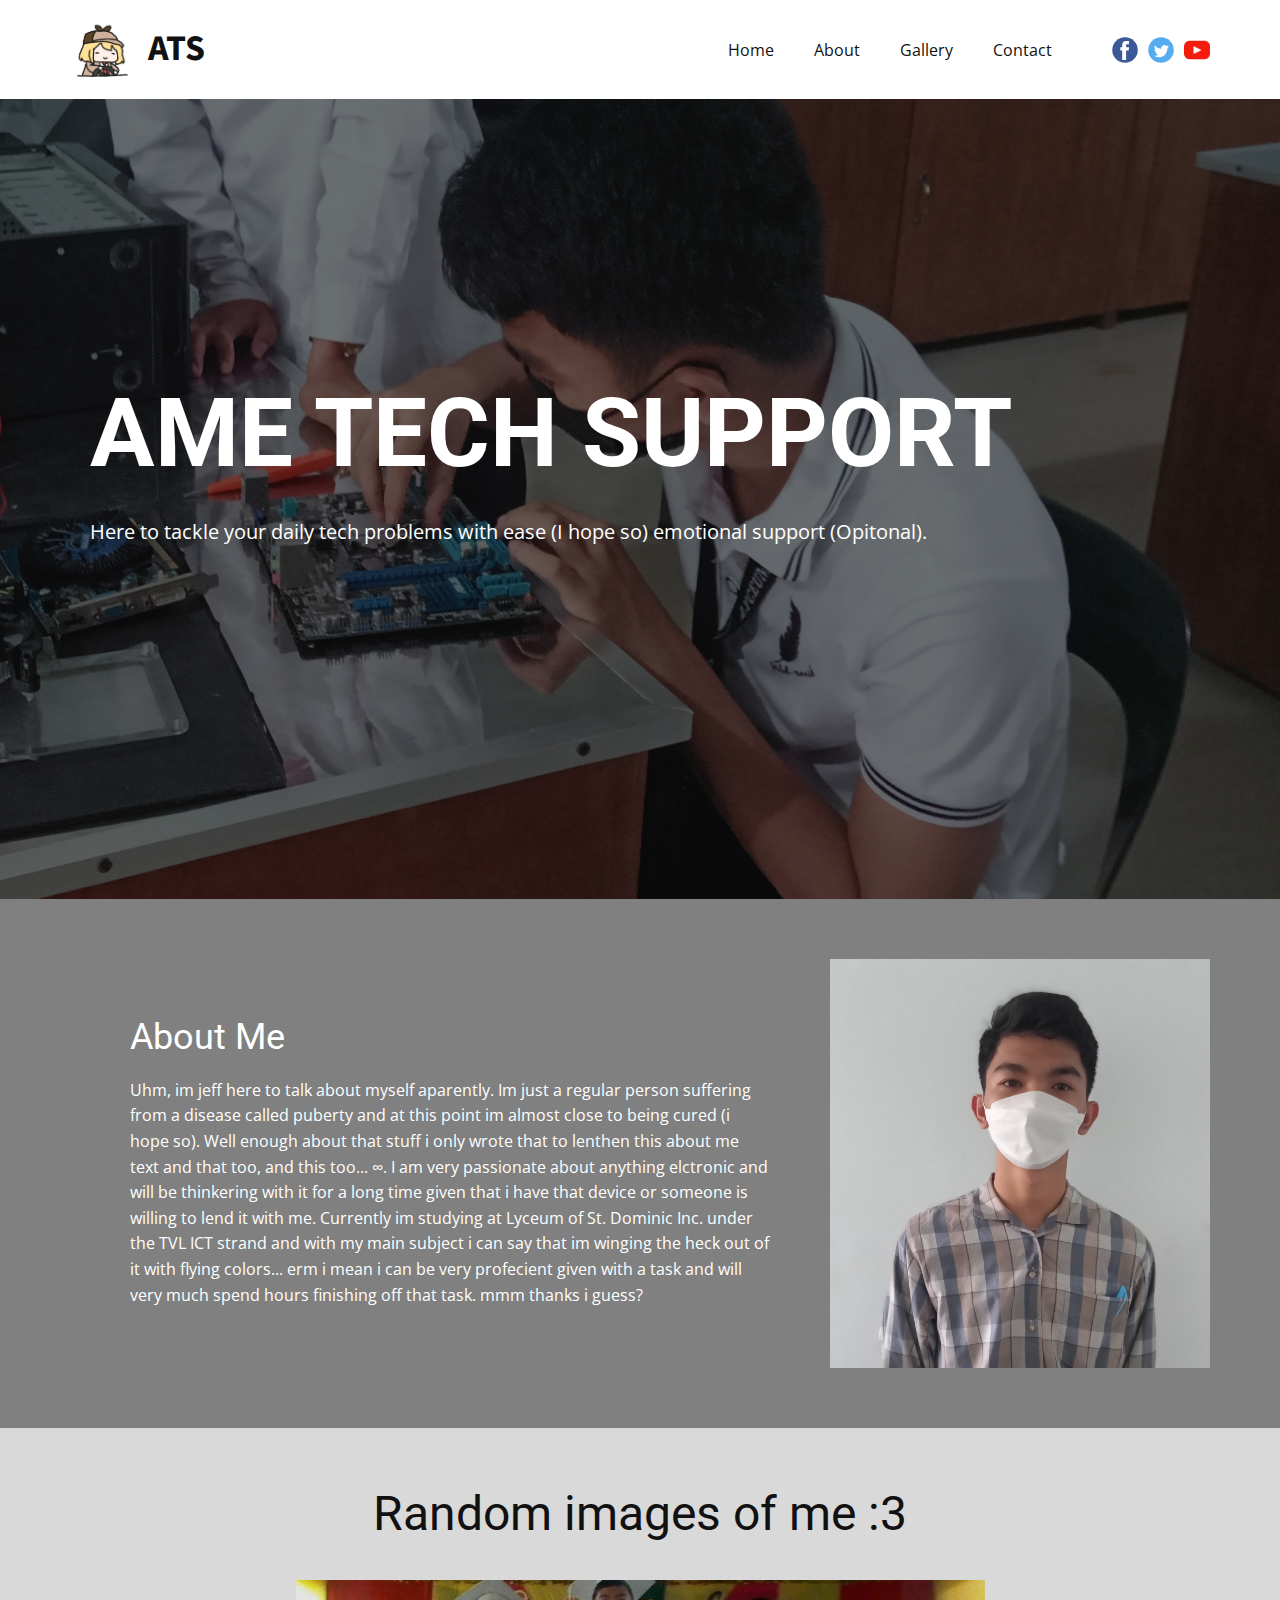
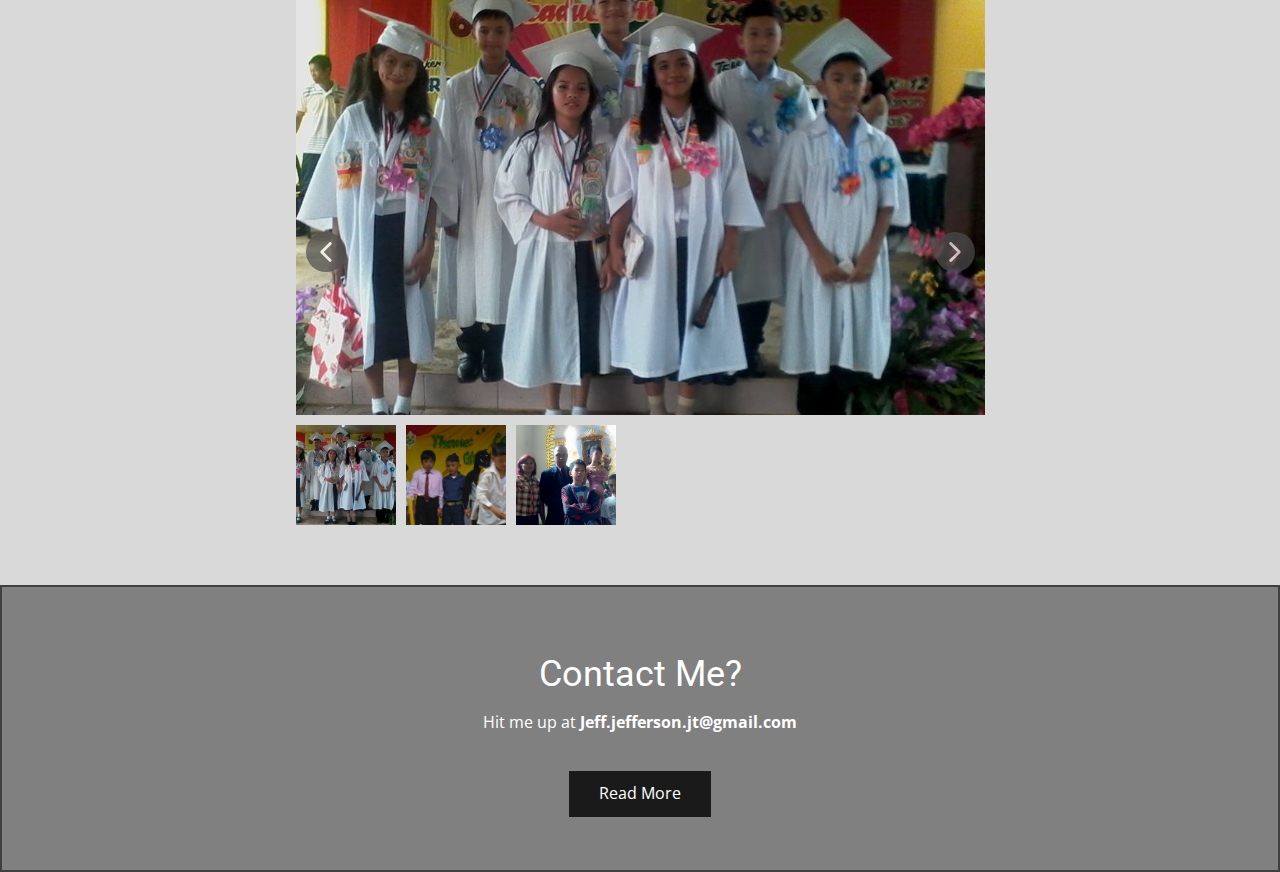
<file: index.html>
<!DOCTYPE html>
<html style="font-size: 16px;">
  <head>
	  
	  <!-- Global site tag (gtag.js) - Google Analytics -->
<script async src="https://www.googletagmanager.com/gtag/js?id=G-1091QQLH32"></script>
<script>
  window.dataLayer = window.dataLayer || [];
  function gtag(){dataLayer.push(arguments);}
  gtag('js', new Date());

  gtag('config', 'G-1091QQLH32');
</script>
	  
    <meta name="viewport" content="width=device-width, initial-scale=1.0">
    <meta charset="utf-8">
    <meta name="keywords" content="Easy to use, About Us, Try this now!">
    <meta name="description" content="">
    <meta name="page_type" content="np-template-header-footer-from-plugin">
    <title>My page</title>
    <link rel="stylesheet" href="nicepage.css" media="screen">
<link rel="stylesheet" href="My-page.css" media="screen">
    <script class="u-script" type="text/javascript" src="jquery.js" defer=""></script>
    <script class="u-script" type="text/javascript" src="nicepage.js" defer=""></script>
    <meta name="generator" content="Nicepage 4.7.1, nicepage.com">
    <link id="u-theme-google-font" rel="stylesheet" href="https://fonts.googleapis.com/css?family=Roboto:100,100i,300,300i,400,400i,500,500i,700,700i,900,900i|Open+Sans:300,300i,400,400i,500,500i,600,600i,700,700i,800,800i">
    <link id="u-page-google-font" rel="stylesheet" href="https://fonts.googleapis.com/css?family=Source+Sans+Pro:200,200i,300,300i,400,400i,600,600i,700,700i,900,900i">
    
    
    
    
    
    <script type="application/ld+json">{
		"@context": "http://schema.org",
		"@type": "Organization",
		"name": "",
		"logo": "images/ame-walfie.gif",
		"sameAs": [
				"https://www.facebook.com/LordJefferson14",
				"twitter.com/hachi_snail",
				"https://www.youtube.com/channel/UCyl1z3jo3XHR1riLFKG5UAg",
				"https://www.facebook.com/LordJefferson14",
				"https://twitter.com/hachi_snail",
				"https://www.youtube.com/watch?v=dQw4w9WgXcQ"
		]
}</script>
    <meta name="theme-color" content="#478ac9">
    <meta name="twitter:site" content="@">
    <meta name="twitter:card" content="summary_large_image">
    <meta name="twitter:title" content="My page">
    <meta name="twitter:description" content="">
    <meta property="og:title" content="My page">
    <meta property="og:type" content="website">
  </head>
  <body data-home-page="My-page.html" data-home-page-title="My page" class="u-body u-xl-mode"><header class="u-align-center-sm u-align-center-xs u-clearfix u-header u-header" id="sec-d8ed"><div class="u-clearfix u-sheet u-sheet-1">
        <a href="https://nicepage.com" class="u-image u-logo u-image-1" data-image-width="498" data-image-height="491">
          <img src="images/ame-walfie.gif" class="u-logo-image u-logo-image-1">
        </a>
        <h2 class="u-custom-font u-font-source-sans-pro u-text u-text-1">ATS</h2>
        <nav class="u-align-left u-menu u-menu-dropdown u-offcanvas u-menu-1">
          <div class="menu-collapse" style="font-size: 1rem;">
            <a class="u-button-style u-nav-link" href="#">
              <svg class="u-svg-link" preserveAspectRatio="xMidYMin slice" viewBox="0 0 302 302" style=""><use xmlns:xlink="http://www.w3.org/1999/xlink" xlink:href="#svg-8a8f"></use></svg>
              <svg xmlns="http://www.w3.org/2000/svg" xmlns:xlink="http://www.w3.org/1999/xlink" version="1.1" id="svg-8a8f" x="0px" y="0px" viewBox="0 0 302 302" style="enable-background:new 0 0 302 302;" xml:space="preserve" class="u-svg-content"><g><rect y="36" width="302" height="30"></rect><rect y="236" width="302" height="30"></rect><rect y="136" width="302" height="30"></rect>
</g><g></g><g></g><g></g><g></g><g></g><g></g><g></g><g></g><g></g><g></g><g></g><g></g><g></g><g></g><g></g></svg>
            </a>
          </div>
          <div class="u-custom-menu u-nav-container">
            <ul class="u-nav u-unstyled u-nav-1"><li class="u-nav-item"><a class="u-button-style u-nav-link u-text-active-palette-1-base u-text-hover-palette-2-base" href="My-page.html#sec-45d0" data-page-id="65407578" style="padding: 10px 20px;">Home</a>
</li><li class="u-nav-item"><a class="u-button-style u-nav-link u-text-active-palette-1-base u-text-hover-palette-2-base" href="My-page.html#sec-aab2" data-page-id="65407578" style="padding: 10px 20px;">About</a>
</li><li class="u-nav-item"><a class="u-button-style u-nav-link u-text-active-palette-1-base u-text-hover-palette-2-base" href="My-page.html#sec-ce75" data-page-id="65407578" style="padding: 10px 20px;">Gallery</a>
</li><li class="u-nav-item"><a class="u-button-style u-nav-link u-text-active-palette-1-base u-text-hover-palette-2-base" href="My-page.html#sec-a88e" data-page-id="65407578" style="padding: 10px 20px;">Contact</a>
</li></ul>
          </div>
          <div class="u-custom-menu u-nav-container-collapse">
            <div class="u-align-center u-black u-container-style u-inner-container-layout u-opacity u-opacity-95 u-sidenav">
              <div class="u-inner-container-layout u-sidenav-overflow">
                <div class="u-menu-close"></div>
                <ul class="u-align-center u-nav u-popupmenu-items u-unstyled u-nav-2"><li class="u-nav-item"><a class="u-button-style u-nav-link" href="My-page.html#sec-45d0" data-page-id="65407578">Home</a>
</li><li class="u-nav-item"><a class="u-button-style u-nav-link" href="My-page.html#sec-aab2" data-page-id="65407578">About</a>
</li><li class="u-nav-item"><a class="u-button-style u-nav-link" href="My-page.html#sec-ce75" data-page-id="65407578">Gallery</a>
</li><li class="u-nav-item"><a class="u-button-style u-nav-link" href="My-page.html#sec-a88e" data-page-id="65407578">Contact</a>
</li></ul>
              </div>
            </div>
            <div class="u-black u-menu-overlay u-opacity u-opacity-70"></div>
          </div>
        </nav>
        <div class="u-social-icons u-spacing-10 u-social-icons-1">
          <a class="u-social-url" title="facebook" target="_blank" href="https://www.facebook.com/LordJefferson14"><span class="u-icon u-social-facebook u-social-icon u-icon-1"><svg class="u-svg-link" preserveAspectRatio="xMidYMin slice" viewBox="0 0 112 112" style=""><use xmlns:xlink="http://www.w3.org/1999/xlink" xlink:href="#svg-cc92"></use></svg><svg class="u-svg-content" viewBox="0 0 112 112" x="0" y="0" id="svg-cc92"><circle fill="currentColor" cx="56.1" cy="56.1" r="55"></circle><path fill="#FFFFFF" d="M73.5,31.6h-9.1c-1.4,0-3.6,0.8-3.6,3.9v8.5h12.6L72,58.3H60.8v40.8H43.9V58.3h-8V43.9h8v-9.2
            c0-6.7,3.1-17,17-17h12.5v13.9H73.5z"></path></svg></span>
          </a>
          <a class="u-social-url" title="twitter" target="_blank" href="twitter.com/hachi_snail"><span class="u-icon u-social-icon u-social-twitter u-icon-2"><svg class="u-svg-link" preserveAspectRatio="xMidYMin slice" viewBox="0 0 112 112" style=""><use xmlns:xlink="http://www.w3.org/1999/xlink" xlink:href="#svg-1f9d"></use></svg><svg class="u-svg-content" viewBox="0 0 112 112" x="0" y="0" id="svg-1f9d"><circle fill="currentColor" class="st0" cx="56.1" cy="56.1" r="55"></circle><path fill="#FFFFFF" d="M83.8,47.3c0,0.6,0,1.2,0,1.7c0,17.7-13.5,38.2-38.2,38.2C38,87.2,31,85,25,81.2c1,0.1,2.1,0.2,3.2,0.2
            c6.3,0,12.1-2.1,16.7-5.7c-5.9-0.1-10.8-4-12.5-9.3c0.8,0.2,1.7,0.2,2.5,0.2c1.2,0,2.4-0.2,3.5-0.5c-6.1-1.2-10.8-6.7-10.8-13.1
            c0-0.1,0-0.1,0-0.2c1.8,1,3.9,1.6,6.1,1.7c-3.6-2.4-6-6.5-6-11.2c0-2.5,0.7-4.8,1.8-6.7c6.6,8.1,16.5,13.5,27.6,14
            c-0.2-1-0.3-2-0.3-3.1c0-7.4,6-13.4,13.4-13.4c3.9,0,7.3,1.6,9.8,4.2c3.1-0.6,5.9-1.7,8.5-3.3c-1,3.1-3.1,5.8-5.9,7.4
            c2.7-0.3,5.3-1,7.7-2.1C88.7,43,86.4,45.4,83.8,47.3z"></path></svg></span>
          </a>
          <a class="u-social-url" title="Youtube" target="_blank" href="https://www.youtube.com/channel/UCyl1z3jo3XHR1riLFKG5UAg"><span class="u-file-icon u-icon u-social-icon u-social-instagram u-icon-3"><img src="images/174883.png" alt=""></span>
          </a>
        </div>
      </div></header>
    <section class="u-align-left u-clearfix u-image u-shading u-section-1" src="" data-image-width="1600" data-image-height="1482" id="sec-45d0">
      <div class="u-clearfix u-sheet u-sheet-1">
        <h1 class="u-text u-text-default-lg u-text-default-md u-text-default-sm u-text-default-xl u-title u-text-1">Ame Tech support</h1>
        <p class="u-large-text u-text u-text-variant u-text-2">Here to tackle your daily tech problems with ease (I hope so) emotional support (Opitonal).</p>
      </div>
    </section>
    <section class="u-clearfix u-grey-50 u-section-2" id="sec-aab2">
      <div class="u-clearfix u-sheet u-valign-middle u-sheet-1">
        <div class="u-clearfix u-expanded-width u-gutter-0 u-layout-spacing-vertical u-layout-wrap u-layout-wrap-1">
          <div class="u-layout">
            <div class="u-layout-row">
              <div class="u-align-left u-container-style u-layout-cell u-left-cell u-size-40 u-layout-cell-1">
                <div class="u-container-layout u-valign-middle u-container-layout-1">
                  <h2 class="u-text u-text-default u-text-1">About Me</h2>
                  <p class="u-text u-text-2"> Uhm, im jeff here to talk about myself aparently. Im just a regular person suffering from a disease called puberty and at this point im almost close to being cured (i hope so). Well enough about that stuff i only wrote that to lenthen this about me text and that too, and this too... ∞. I&nbsp;am very passionate about anything elctronic and will be thinkering with it for a long time given that i have that device or someone is willing to lend it with me.
Currently im studying at Lyceum of St. Dominic Inc. under the TVL ICT strand and with my main subject i can say that im winging the heck out of it with flying colors... erm i mean i can be very profecient given with a task and will very much spend hours finishing off that task. mmm thanks i guess?</p>
                </div>
              </div>
              <div class="u-container-style u-image u-layout-cell u-right-cell u-size-20 u-image-1" src="" data-image-width="1400" data-image-height="1600">
                <div class="u-container-layout u-container-layout-2"></div>
              </div>
            </div>
          </div>
        </div>
      </div>
    </section>
    <section class="u-align-center u-clearfix u-grey-15 u-section-3" id="sec-ce75">
      <div class="u-clearfix u-sheet u-sheet-1">
        <h1 class="u-text u-text-default u-text-1">Random images of me :3</h1>
        <div class="u-carousel u-expanded-width-xs u-gallery u-layout-thumbnails u-lightbox u-no-transition u-show-text-always u-gallery-1" id="carousel-e131" data-interval="5000" data-u-ride="carousel">
          <div class="u-carousel-inner u-gallery-inner" role="listbox">
            <div class="u-active u-carousel-item u-gallery-item u-carousel-item-1">
              <div class="u-back-slide" data-image-width="960" data-image-height="720">
                <img class="u-back-image u-expanded" src="images/12495084_967278553320096_6907518792758382219_n.jpg">
              </div>
              <div class="u-over-slide u-over-slide-1">
                <h3 class="u-gallery-heading">Sample Title</h3>
                <p class="u-gallery-text">Sample Text</p>
              </div>
            </div>
            <div class="u-carousel-item u-gallery-item u-carousel-item-2">
              <div class="u-back-slide" data-image-width="605" data-image-height="465">
                <img class="u-back-image u-expanded" src="images/970501_133544096847929_652093178_n1.jpg">
              </div>
              <div class="u-over-slide u-over-slide-2">
                <h3 class="u-gallery-heading">Sample Title</h3>
                <p class="u-gallery-text">Sample Text</p>
              </div>
            </div>
            <div class="u-carousel-item u-gallery-item u-carousel-item-3" data-image-width="2836" data-image-height="1875">
              <div class="u-back-slide" data-image-width="960" data-image-height="544">
                <img class="u-back-image u-expanded" src="images/12651131_1673625586241929_8106929955991986875_n.jpg">
              </div>
              <div class="u-over-slide u-over-slide-3">
                <h3 class="u-gallery-heading">Sample Title</h3>
                <p class="u-gallery-text">Sample Text</p>
              </div>
            </div>
          </div>
          <a class="u-absolute-vcenter u-carousel-control u-carousel-control-prev u-grey-70 u-icon-circle u-opacity u-opacity-70 u-spacing-10 u-text-white u-carousel-control-1" href="#carousel-e131" role="button" data-u-slide="prev">
            <span aria-hidden="true">
              <svg viewBox="0 0 451.847 451.847"><path d="M97.141,225.92c0-8.095,3.091-16.192,9.259-22.366L300.689,9.27c12.359-12.359,32.397-12.359,44.751,0
c12.354,12.354,12.354,32.388,0,44.748L173.525,225.92l171.903,171.909c12.354,12.354,12.354,32.391,0,44.744
c-12.354,12.365-32.386,12.365-44.745,0l-194.29-194.281C100.226,242.115,97.141,234.018,97.141,225.92z"></path></svg>
            </span>
            <span class="sr-only">
              <svg viewBox="0 0 451.847 451.847"><path d="M97.141,225.92c0-8.095,3.091-16.192,9.259-22.366L300.689,9.27c12.359-12.359,32.397-12.359,44.751,0
c12.354,12.354,12.354,32.388,0,44.748L173.525,225.92l171.903,171.909c12.354,12.354,12.354,32.391,0,44.744
c-12.354,12.365-32.386,12.365-44.745,0l-194.29-194.281C100.226,242.115,97.141,234.018,97.141,225.92z"></path></svg>
            </span>
          </a>
          <a class="u-absolute-vcenter u-carousel-control u-carousel-control-next u-grey-70 u-icon-circle u-opacity u-opacity-70 u-spacing-10 u-text-white u-carousel-control-2" href="#carousel-e131" role="button" data-u-slide="next">
            <span aria-hidden="true">
              <svg viewBox="0 0 451.846 451.847"><path d="M345.441,248.292L151.154,442.573c-12.359,12.365-32.397,12.365-44.75,0c-12.354-12.354-12.354-32.391,0-44.744
L278.318,225.92L106.409,54.017c-12.354-12.359-12.354-32.394,0-44.748c12.354-12.359,32.391-12.359,44.75,0l194.287,194.284
c6.177,6.18,9.262,14.271,9.262,22.366C354.708,234.018,351.617,242.115,345.441,248.292z"></path></svg>
            </span>
            <span class="sr-only">
              <svg viewBox="0 0 451.846 451.847"><path d="M345.441,248.292L151.154,442.573c-12.359,12.365-32.397,12.365-44.75,0c-12.354-12.354-12.354-32.391,0-44.744
L278.318,225.92L106.409,54.017c-12.354-12.359-12.354-32.394,0-44.748c12.354-12.359,32.391-12.359,44.75,0l194.287,194.284
c6.177,6.18,9.262,14.271,9.262,22.366C354.708,234.018,351.617,242.115,345.441,248.292z"></path></svg>
            </span>
          </a>
          <ol class="u-carousel-thumbnails u-spacing-10 u-carousel-thumbnails-1">
            <li class="u-active u-carousel-thumbnail u-carousel-thumbnail-1" data-u-target="#carousel-e131" data-u-slide-to="0">
              <img class="u-carousel-thumbnail-image u-image" src="images/12495084_967278553320096_6907518792758382219_n.jpg">
            </li>
            <li class="u-carousel-thumbnail u-carousel-thumbnail-2" data-u-target="#carousel-e131" data-u-slide-to="1">
              <img class="u-carousel-thumbnail-image u-image" src="images/970501_133544096847929_652093178_n1.jpg">
            </li>
            <li class="u-carousel-thumbnail u-carousel-thumbnail-3" data-u-target="#carousel-e131" data-u-slide-to="2">
              <img class="u-carousel-thumbnail-image u-image" src="images/12651131_1673625586241929_8106929955991986875_n.jpg">
            </li>
          </ol>
        </div>
      </div>
    </section>
    <section class="u-align-center u-border-2 u-border-grey-75 u-clearfix u-grey-50 u-uploaded-video u-section-4" id="sec-a88e">
      <div class="u-align-center u-clearfix u-sheet u-sheet-1">
        <h2 class="u-text u-text-default u-text-1">Contact Me?</h2>
        <p class="u-text u-text-2">Hit me up at <span style="font-weight: 700;">Jeff.jefferson.jt@gmail.com</span>
        </p>
        <a href="https://www.youtube.com/watch?v=dQw4w9WgXcQ" class="u-btn u-button-style u-grey-90 u-btn-1">Read More</a>
      </div>
    </section>
    
    
  
  </body>
</html>
</file>
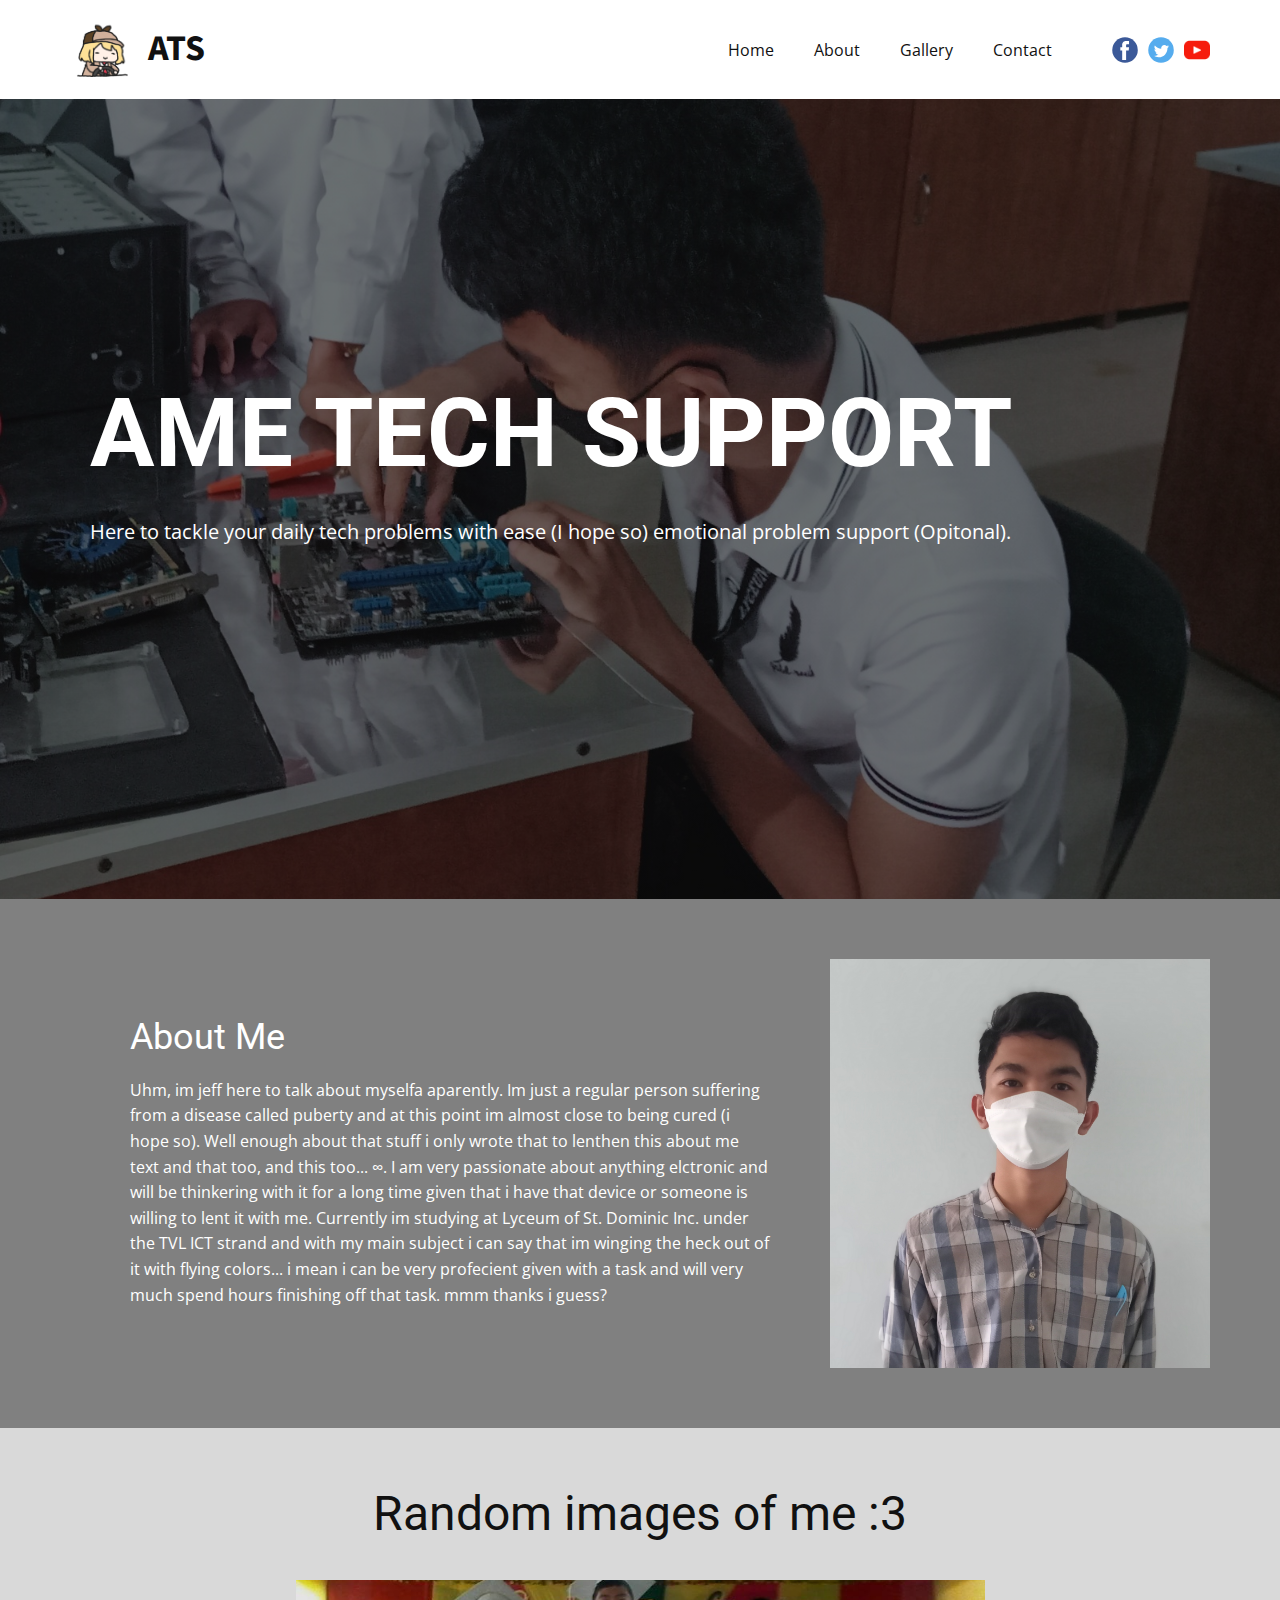
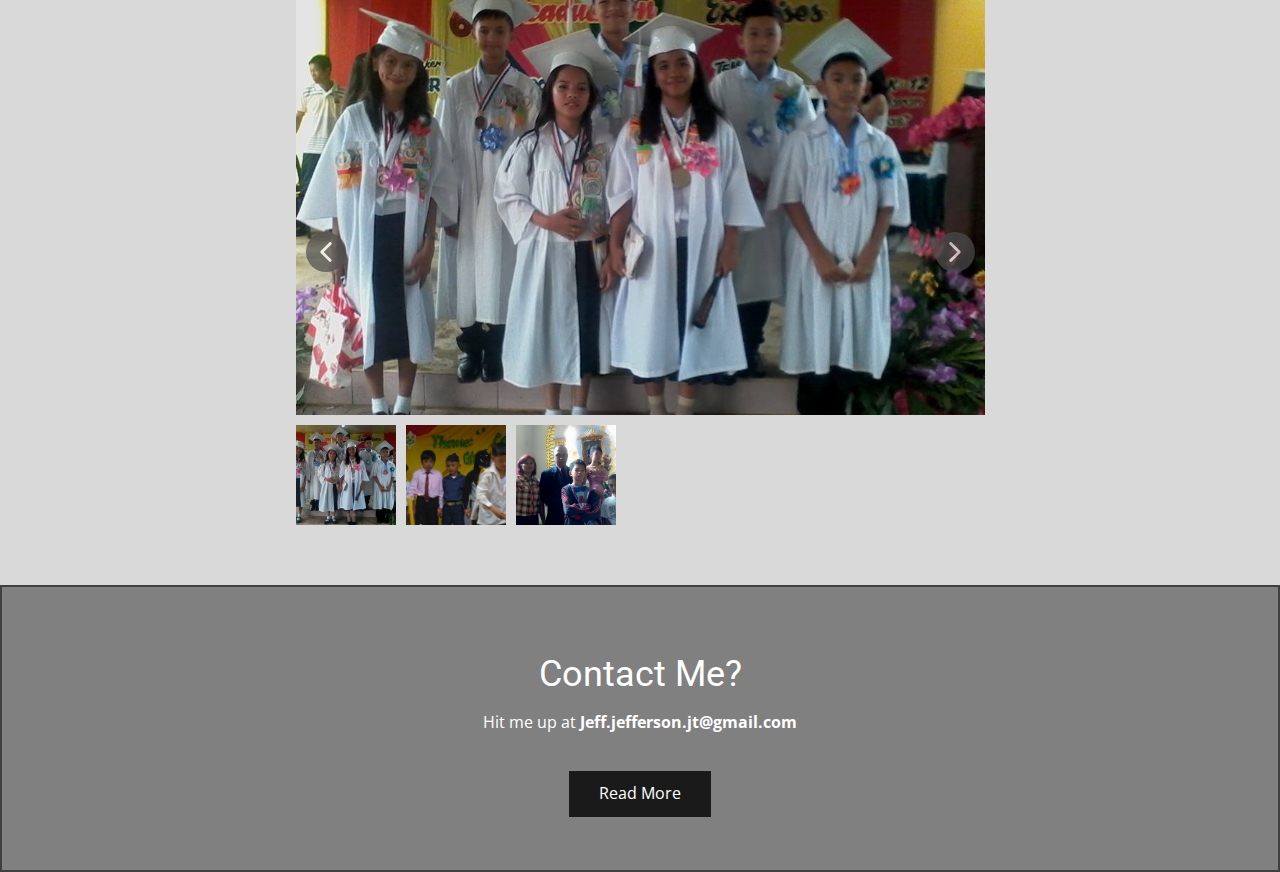
<file: My-page.html>
<!DOCTYPE html>
<html style="font-size: 16px;">
  <head>
    <meta name="viewport" content="width=device-width, initial-scale=1.0">
    <meta charset="utf-8">
    <meta name="keywords" content="Easy to use, About Us, Try this now!">
    <meta name="description" content="">
    <meta name="page_type" content="np-template-header-footer-from-plugin">
    <title>Tech Support?</title>
    <link rel="stylesheet" href="nicepage.css" media="screen">
<link rel="stylesheet" href="My-page.css" media="screen">
    <script class="u-script" type="text/javascript" src="jquery.js" defer=""></script>
    <script class="u-script" type="text/javascript" src="nicepage.js" defer=""></script>
    <meta name="generator" content="Nicepage 4.7.1, nicepage.com">
    <link id="u-theme-google-font" rel="stylesheet" href="https://fonts.googleapis.com/css?family=Roboto:100,100i,300,300i,400,400i,500,500i,700,700i,900,900i|Open+Sans:300,300i,400,400i,500,500i,600,600i,700,700i,800,800i">
    <link id="u-page-google-font" rel="stylesheet" href="https://fonts.googleapis.com/css?family=Source+Sans+Pro:200,200i,300,300i,400,400i,600,600i,700,700i,900,900i">
    
    
    
    
    
    <script type="application/ld+json">{
		"@context": "http://schema.org",
		"@type": "Organization",
		"name": "",
		"logo": "images/ame-walfie.gif",
		"sameAs": [
				"https://www.facebook.com/LordJefferson14",
				"twitter.com/hachi_snail",
				"https://www.youtube.com/channel/UCyl1z3jo3XHR1riLFKG5UAg",
				"https://www.facebook.com/LordJefferson14",
				"twitter.com/hachi_snail",
				"https://www.youtube.com/watch?v=dQw4w9WgXcQ"
		]
}</script>
    <meta name="theme-color" content="#478ac9">
    <meta name="twitter:site" content="@">
    <meta name="twitter:card" content="summary_large_image">
    <meta name="twitter:title" content="My page">
    <meta name="twitter:description" content="">
    <meta property="og:title" content="My page">
    <meta property="og:type" content="website">
  </head>
  <body class="u-body u-xl-mode"><header class="u-align-center-sm u-align-center-xs u-clearfix u-header u-header" id="sec-d8ed"><div class="u-clearfix u-sheet u-sheet-1">
        <a href="https://nicepage.com" class="u-image u-logo u-image-1" data-image-width="498" data-image-height="491">
          <img src="images/ame-walfie.gif" class="u-logo-image u-logo-image-1">
        </a>
        <h2 class="u-custom-font u-font-source-sans-pro u-text u-text-1">ATS</h2>
        <nav class="u-align-left u-menu u-menu-dropdown u-offcanvas u-menu-1">
          <div class="menu-collapse" style="font-size: 1rem;">
            <a class="u-button-style u-nav-link" href="#">
              <svg class="u-svg-link" preserveAspectRatio="xMidYMin slice" viewBox="0 0 302 302" style=""><use xmlns:xlink="http://www.w3.org/1999/xlink" xlink:href="#svg-8a8f"></use></svg>
              <svg xmlns="http://www.w3.org/2000/svg" xmlns:xlink="http://www.w3.org/1999/xlink" version="1.1" id="svg-8a8f" x="0px" y="0px" viewBox="0 0 302 302" style="enable-background:new 0 0 302 302;" xml:space="preserve" class="u-svg-content"><g><rect y="36" width="302" height="30"></rect><rect y="236" width="302" height="30"></rect><rect y="136" width="302" height="30"></rect>
</g><g></g><g></g><g></g><g></g><g></g><g></g><g></g><g></g><g></g><g></g><g></g><g></g><g></g><g></g><g></g></svg>
            </a>
          </div>
          <div class="u-custom-menu u-nav-container">
            <ul class="u-nav u-unstyled u-nav-1"><li class="u-nav-item"><a class="u-button-style u-nav-link u-text-active-palette-1-base u-text-hover-palette-2-base" href="My-page.html#sec-45d0" data-page-id="65407578" style="padding: 10px 20px;">Home</a>
</li><li class="u-nav-item"><a class="u-button-style u-nav-link u-text-active-palette-1-base u-text-hover-palette-2-base" href="My-page.html#sec-aab2" data-page-id="65407578" style="padding: 10px 20px;">About</a>
</li><li class="u-nav-item"><a class="u-button-style u-nav-link u-text-active-palette-1-base u-text-hover-palette-2-base" href="My-page.html#sec-ce75" data-page-id="65407578" style="padding: 10px 20px;">Gallery</a>
</li><li class="u-nav-item"><a class="u-button-style u-nav-link u-text-active-palette-1-base u-text-hover-palette-2-base" href="My-page.html#sec-a88e" data-page-id="65407578" style="padding: 10px 20px;">Contact</a>
</li></ul>
          </div>
          <div class="u-custom-menu u-nav-container-collapse">
            <div class="u-align-center u-black u-container-style u-inner-container-layout u-opacity u-opacity-95 u-sidenav">
              <div class="u-inner-container-layout u-sidenav-overflow">
                <div class="u-menu-close"></div>
                <ul class="u-align-center u-nav u-popupmenu-items u-unstyled u-nav-2"><li class="u-nav-item"><a class="u-button-style u-nav-link" href="My-page.html#sec-45d0" data-page-id="65407578">Home</a>
</li><li class="u-nav-item"><a class="u-button-style u-nav-link" href="My-page.html#sec-aab2" data-page-id="65407578">About</a>
</li><li class="u-nav-item"><a class="u-button-style u-nav-link" href="My-page.html#sec-ce75" data-page-id="65407578">Gallery</a>
</li><li class="u-nav-item"><a class="u-button-style u-nav-link" href="My-page.html#sec-a88e" data-page-id="65407578">Contact</a>
</li></ul>
              </div>
            </div>
            <div class="u-black u-menu-overlay u-opacity u-opacity-70"></div>
          </div>
        </nav>
        <div class="u-social-icons u-spacing-10 u-social-icons-1">
          <a class="u-social-url" title="facebook" target="_blank" href="https://www.facebook.com/LordJefferson14"><span class="u-icon u-social-facebook u-social-icon u-icon-1"><svg class="u-svg-link" preserveAspectRatio="xMidYMin slice" viewBox="0 0 112 112" style=""><use xmlns:xlink="http://www.w3.org/1999/xlink" xlink:href="#svg-cc92"></use></svg><svg class="u-svg-content" viewBox="0 0 112 112" x="0" y="0" id="svg-cc92"><circle fill="currentColor" cx="56.1" cy="56.1" r="55"></circle><path fill="#FFFFFF" d="M73.5,31.6h-9.1c-1.4,0-3.6,0.8-3.6,3.9v8.5h12.6L72,58.3H60.8v40.8H43.9V58.3h-8V43.9h8v-9.2
            c0-6.7,3.1-17,17-17h12.5v13.9H73.5z"></path></svg></span>
          </a>
          <a class="u-social-url" title="twitter" target="_blank" href="twitter.com/hachi_snail"><span class="u-icon u-social-icon u-social-twitter u-icon-2"><svg class="u-svg-link" preserveAspectRatio="xMidYMin slice" viewBox="0 0 112 112" style=""><use xmlns:xlink="http://www.w3.org/1999/xlink" xlink:href="#svg-1f9d"></use></svg><svg class="u-svg-content" viewBox="0 0 112 112" x="0" y="0" id="svg-1f9d"><circle fill="currentColor" class="st0" cx="56.1" cy="56.1" r="55"></circle><path fill="#FFFFFF" d="M83.8,47.3c0,0.6,0,1.2,0,1.7c0,17.7-13.5,38.2-38.2,38.2C38,87.2,31,85,25,81.2c1,0.1,2.1,0.2,3.2,0.2
            c6.3,0,12.1-2.1,16.7-5.7c-5.9-0.1-10.8-4-12.5-9.3c0.8,0.2,1.7,0.2,2.5,0.2c1.2,0,2.4-0.2,3.5-0.5c-6.1-1.2-10.8-6.7-10.8-13.1
            c0-0.1,0-0.1,0-0.2c1.8,1,3.9,1.6,6.1,1.7c-3.6-2.4-6-6.5-6-11.2c0-2.5,0.7-4.8,1.8-6.7c6.6,8.1,16.5,13.5,27.6,14
            c-0.2-1-0.3-2-0.3-3.1c0-7.4,6-13.4,13.4-13.4c3.9,0,7.3,1.6,9.8,4.2c3.1-0.6,5.9-1.7,8.5-3.3c-1,3.1-3.1,5.8-5.9,7.4
            c2.7-0.3,5.3-1,7.7-2.1C88.7,43,86.4,45.4,83.8,47.3z"></path></svg></span>
          </a>
          <a class="u-social-url" title="Youtube" target="_blank" href="https://www.youtube.com/channel/UCyl1z3jo3XHR1riLFKG5UAg"><span class="u-file-icon u-icon u-social-icon u-social-instagram u-icon-3"><img src="images/174883.png" alt=""></span>
          </a>
        </div>
      </div></header>
    <section class="u-align-left u-clearfix u-image u-shading u-section-1" src="" data-image-width="1600" data-image-height="1482" id="sec-45d0">
      <div class="u-clearfix u-sheet u-sheet-1">
        <h1 class="u-text u-text-default-lg u-text-default-md u-text-default-sm u-text-default-xl u-title u-text-1">Ame Tech support</h1>
        <p class="u-large-text u-text u-text-variant u-text-2">Here to tackle your daily tech problems with ease (I hope so) emotional problem support (Opitonal).</p>
      </div>
    </section>
    <section class="u-clearfix u-grey-50 u-section-2" id="sec-aab2">
      <div class="u-clearfix u-sheet u-valign-middle u-sheet-1">
        <div class="u-clearfix u-expanded-width u-gutter-0 u-layout-spacing-vertical u-layout-wrap u-layout-wrap-1">
          <div class="u-layout">
            <div class="u-layout-row">
              <div class="u-align-left u-container-style u-layout-cell u-left-cell u-size-40 u-layout-cell-1">
                <div class="u-container-layout u-valign-middle u-container-layout-1">
                  <h2 class="u-text u-text-default u-text-1">About Me</h2>
                  <p class="u-text u-text-2"> Uhm, im jeff here to talk about myselfa aparently. Im just a regular person suffering from a disease called puberty and at this point im almost close to being cured (i hope so). Well enough about that stuff i only wrote that to lenthen this about me text and that too, and this too... ∞. I&nbsp;am very passionate about anything elctronic and will be thinkering with it for a long time given that i have that device or someone is willing to lent it with me.
Currently im studying at Lyceum of St. Dominic Inc. under the TVL ICT strand and with my main subject i can say that im winging the heck out of it with flying colors... i mean i can be very profecient given with a task and will very much spend hours finishing off that task. mmm thanks i guess?</p>
                </div>
              </div>
              <div class="u-container-style u-image u-layout-cell u-right-cell u-size-20 u-image-1" src="" data-image-width="1400" data-image-height="1600">
                <div class="u-container-layout u-container-layout-2"></div>
              </div>
            </div>
          </div>
        </div>
      </div>
    </section>
    <section class="u-align-center u-clearfix u-grey-15 u-section-3" id="sec-ce75">
      <div class="u-clearfix u-sheet u-sheet-1">
        <h1 class="u-text u-text-default u-text-1">Random images of me :3</h1>
        <div class="u-carousel u-expanded-width-xs u-gallery u-layout-thumbnails u-lightbox u-no-transition u-show-text-always u-gallery-1" id="carousel-e131" data-interval="5000" data-u-ride="carousel">
          <div class="u-carousel-inner u-gallery-inner" role="listbox">
            <div class="u-active u-carousel-item u-gallery-item u-carousel-item-1">
              <div class="u-back-slide" data-image-width="960" data-image-height="720">
                <img class="u-back-image u-expanded" src="images/12495084_967278553320096_6907518792758382219_n.jpg">
              </div>
              <div class="u-over-slide u-over-slide-1">
                <h3 class="u-gallery-heading">Sample Title</h3>
                <p class="u-gallery-text">Sample Text</p>
              </div>
            </div>
            <div class="u-carousel-item u-gallery-item u-carousel-item-2">
              <div class="u-back-slide" data-image-width="605" data-image-height="465">
                <img class="u-back-image u-expanded" src="images/970501_133544096847929_652093178_n1.jpg">
              </div>
              <div class="u-over-slide u-over-slide-2">
                <h3 class="u-gallery-heading">Sample Title</h3>
                <p class="u-gallery-text">Sample Text</p>
              </div>
            </div>
            <div class="u-carousel-item u-gallery-item u-carousel-item-3" data-image-width="2836" data-image-height="1875">
              <div class="u-back-slide" data-image-width="960" data-image-height="544">
                <img class="u-back-image u-expanded" src="images/12651131_1673625586241929_8106929955991986875_n.jpg">
              </div>
              <div class="u-over-slide u-over-slide-3">
                <h3 class="u-gallery-heading">Sample Title</h3>
                <p class="u-gallery-text">Sample Text</p>
              </div>
            </div>
          </div>
          <a class="u-absolute-vcenter u-carousel-control u-carousel-control-prev u-grey-70 u-icon-circle u-opacity u-opacity-70 u-spacing-10 u-text-white u-carousel-control-1" href="#carousel-e131" role="button" data-u-slide="prev">
            <span aria-hidden="true">
              <svg viewBox="0 0 451.847 451.847"><path d="M97.141,225.92c0-8.095,3.091-16.192,9.259-22.366L300.689,9.27c12.359-12.359,32.397-12.359,44.751,0
c12.354,12.354,12.354,32.388,0,44.748L173.525,225.92l171.903,171.909c12.354,12.354,12.354,32.391,0,44.744
c-12.354,12.365-32.386,12.365-44.745,0l-194.29-194.281C100.226,242.115,97.141,234.018,97.141,225.92z"></path></svg>
            </span>
            <span class="sr-only">
              <svg viewBox="0 0 451.847 451.847"><path d="M97.141,225.92c0-8.095,3.091-16.192,9.259-22.366L300.689,9.27c12.359-12.359,32.397-12.359,44.751,0
c12.354,12.354,12.354,32.388,0,44.748L173.525,225.92l171.903,171.909c12.354,12.354,12.354,32.391,0,44.744
c-12.354,12.365-32.386,12.365-44.745,0l-194.29-194.281C100.226,242.115,97.141,234.018,97.141,225.92z"></path></svg>
            </span>
          </a>
          <a class="u-absolute-vcenter u-carousel-control u-carousel-control-next u-grey-70 u-icon-circle u-opacity u-opacity-70 u-spacing-10 u-text-white u-carousel-control-2" href="#carousel-e131" role="button" data-u-slide="next">
            <span aria-hidden="true">
              <svg viewBox="0 0 451.846 451.847"><path d="M345.441,248.292L151.154,442.573c-12.359,12.365-32.397,12.365-44.75,0c-12.354-12.354-12.354-32.391,0-44.744
L278.318,225.92L106.409,54.017c-12.354-12.359-12.354-32.394,0-44.748c12.354-12.359,32.391-12.359,44.75,0l194.287,194.284
c6.177,6.18,9.262,14.271,9.262,22.366C354.708,234.018,351.617,242.115,345.441,248.292z"></path></svg>
            </span>
            <span class="sr-only">
              <svg viewBox="0 0 451.846 451.847"><path d="M345.441,248.292L151.154,442.573c-12.359,12.365-32.397,12.365-44.75,0c-12.354-12.354-12.354-32.391,0-44.744
L278.318,225.92L106.409,54.017c-12.354-12.359-12.354-32.394,0-44.748c12.354-12.359,32.391-12.359,44.75,0l194.287,194.284
c6.177,6.18,9.262,14.271,9.262,22.366C354.708,234.018,351.617,242.115,345.441,248.292z"></path></svg>
            </span>
          </a>
          <ol class="u-carousel-thumbnails u-spacing-10 u-carousel-thumbnails-1">
            <li class="u-active u-carousel-thumbnail u-carousel-thumbnail-1" data-u-target="#carousel-e131" data-u-slide-to="0">
              <img class="u-carousel-thumbnail-image u-image" src="images/12495084_967278553320096_6907518792758382219_n.jpg">
            </li>
            <li class="u-carousel-thumbnail u-carousel-thumbnail-2" data-u-target="#carousel-e131" data-u-slide-to="1">
              <img class="u-carousel-thumbnail-image u-image" src="images/970501_133544096847929_652093178_n1.jpg">
            </li>
            <li class="u-carousel-thumbnail u-carousel-thumbnail-3" data-u-target="#carousel-e131" data-u-slide-to="2">
              <img class="u-carousel-thumbnail-image u-image" src="images/12651131_1673625586241929_8106929955991986875_n.jpg">
            </li>
          </ol>
        </div>
      </div>
    </section>
    <section class="u-align-center u-border-2 u-border-grey-75 u-clearfix u-grey-50 u-uploaded-video u-section-4" id="sec-a88e">
      <div class="u-align-center u-clearfix u-sheet u-sheet-1">
        <h2 class="u-text u-text-default u-text-1">Contact Me?</h2>
        <p class="u-text u-text-2">Hit me up at <span style="font-weight: 700;">Jeff.jefferson.jt@gmail.com</span>
        </p>
        <a href="https://www.youtube.com/watch?v=dQw4w9WgXcQ" class="u-btn u-button-style u-grey-90 u-btn-1">Read More</a>
      </div>
    </section>
    
    
   
  </body>
</html>
</file>
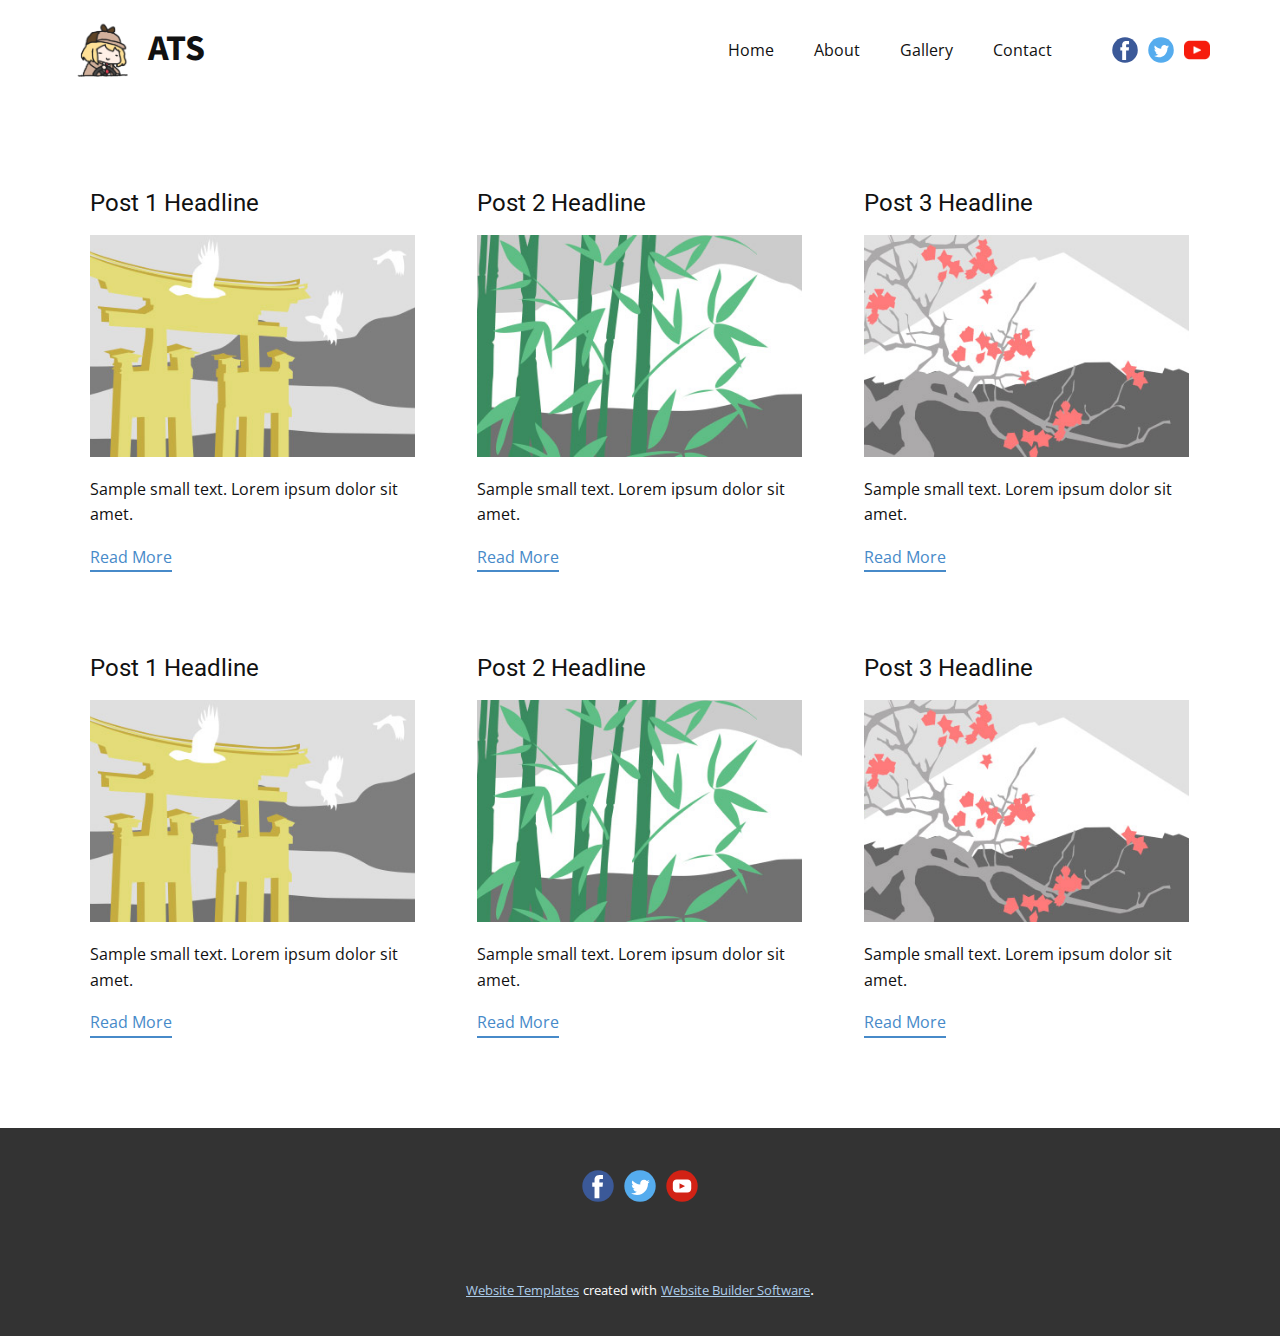
<file: blog/blog.html>
<html style="font-size: 16px;"><head>
    <meta name="viewport" content="width=device-width, initial-scale=1.0">
    <meta charset="utf-8">
    <meta name="keywords" content="ATS">
    <meta name="description" content="">
    <meta name="page_type" content="np-template-header-footer-from-plugin">
    <title>Blog Template</title>
    <link rel="stylesheet" href="../nicepage.css" media="screen">
<link rel="stylesheet" href="../Blog-Template.css" media="screen">
    <script class="u-script" type="text/javascript" src="../jquery.js" defer=""></script>
    <script class="u-script" type="text/javascript" src="../nicepage.js" defer=""></script>
    <meta name="generator" content="Nicepage 4.7.1, nicepage.com">
    <link id="u-theme-google-font" rel="stylesheet" href="https://fonts.googleapis.com/css?family=Roboto:100,100i,300,300i,400,400i,500,500i,700,700i,900,900i|Open+Sans:300,300i,400,400i,500,500i,600,600i,700,700i,800,800i">
    <link id="u-page-google-font" rel="stylesheet" href="https://fonts.googleapis.com/css?family=Source+Sans+Pro:200,200i,300,300i,400,400i,600,600i,700,700i,900,900i">
    
    
    <script type="application/ld+json">{
		"@context": "http://schema.org",
		"@type": "Organization",
		"name": "",
		"logo": "images/ame-walfie.gif",
		"sameAs": [
				"https://www.facebook.com/LordJefferson14",
				"twitter.com/hachi_snail",
				"https://www.youtube.com/channel/UCyl1z3jo3XHR1riLFKG5UAg",
				"https://www.facebook.com/LordJefferson14",
				"twitter.com/hachi_snail",
				"https://www.youtube.com/watch?v=dQw4w9WgXcQ"
		]
}</script>
    <meta name="theme-color" content="#478ac9">
    <meta name="twitter:site" content="@">
    <meta name="twitter:card" content="summary_large_image">
    <meta name="twitter:title" content="Blog Template">
    <meta name="twitter:description" content="">
  </head>
  <body class="u-body u-xl-mode"><header class="u-align-center-sm u-align-center-xs u-clearfix u-header u-header" id="sec-d8ed"><div class="u-clearfix u-sheet u-sheet-1">
        <a href="https://nicepage.com" class="u-image u-logo u-image-1" data-image-width="498" data-image-height="491">
          <img src="../images/ame-walfie.gif" class="u-logo-image u-logo-image-1">
        </a>
        <h2 class="u-custom-font u-font-source-sans-pro u-text u-text-1">ATS</h2>
        <nav class="u-align-left u-menu u-menu-dropdown u-offcanvas u-menu-1">
          <div class="menu-collapse" style="font-size: 1rem;">
            <a class="u-button-style u-nav-link" href="#">
              <svg class="u-svg-link" preserveAspectRatio="xMidYMin slice" viewBox="0 0 302 302" style=""><use xmlns:xlink="http://www.w3.org/1999/xlink" xlink:href="#svg-8a8f"></use></svg>
              <svg xmlns="http://www.w3.org/2000/svg" xmlns:xlink="http://www.w3.org/1999/xlink" version="1.1" id="svg-8a8f" x="0px" y="0px" viewBox="0 0 302 302" style="enable-background:new 0 0 302 302;" xml:space="preserve" class="u-svg-content"><g><rect y="36" width="302" height="30"></rect><rect y="236" width="302" height="30"></rect><rect y="136" width="302" height="30"></rect>
</g><g></g><g></g><g></g><g></g><g></g><g></g><g></g><g></g><g></g><g></g><g></g><g></g><g></g><g></g><g></g></svg>
            </a>
          </div>
          <div class="u-custom-menu u-nav-container">
            <ul class="u-nav u-unstyled u-nav-1"><li class="u-nav-item"><a class="u-button-style u-nav-link u-text-active-palette-1-base u-text-hover-palette-2-base" href="../My-page.html#sec-45d0" data-page-id="65407578" style="padding: 10px 20px;">Home</a>
</li><li class="u-nav-item"><a class="u-button-style u-nav-link u-text-active-palette-1-base u-text-hover-palette-2-base" href="../My-page.html#sec-aab2" data-page-id="65407578" style="padding: 10px 20px;">About</a>
</li><li class="u-nav-item"><a class="u-button-style u-nav-link u-text-active-palette-1-base u-text-hover-palette-2-base" href="../My-page.html#sec-ce75" data-page-id="65407578" style="padding: 10px 20px;">Gallery</a>
</li><li class="u-nav-item"><a class="u-button-style u-nav-link u-text-active-palette-1-base u-text-hover-palette-2-base" href="../My-page.html#sec-a88e" data-page-id="65407578" style="padding: 10px 20px;">Contact</a>
</li></ul>
          </div>
          <div class="u-custom-menu u-nav-container-collapse">
            <div class="u-align-center u-black u-container-style u-inner-container-layout u-opacity u-opacity-95 u-sidenav">
              <div class="u-inner-container-layout u-sidenav-overflow">
                <div class="u-menu-close"></div>
                <ul class="u-align-center u-nav u-popupmenu-items u-unstyled u-nav-2"><li class="u-nav-item"><a class="u-button-style u-nav-link" href="../My-page.html#sec-45d0" data-page-id="65407578">Home</a>
</li><li class="u-nav-item"><a class="u-button-style u-nav-link" href="../My-page.html#sec-aab2" data-page-id="65407578">About</a>
</li><li class="u-nav-item"><a class="u-button-style u-nav-link" href="../My-page.html#sec-ce75" data-page-id="65407578">Gallery</a>
</li><li class="u-nav-item"><a class="u-button-style u-nav-link" href="../My-page.html#sec-a88e" data-page-id="65407578">Contact</a>
</li></ul>
              </div>
            </div>
            <div class="u-black u-menu-overlay u-opacity u-opacity-70"></div>
          </div>
        </nav>
        <div class="u-social-icons u-spacing-10 u-social-icons-1">
          <a class="u-social-url" title="facebook" target="_blank" href="https://www.facebook.com/LordJefferson14"><span class="u-icon u-social-facebook u-social-icon u-icon-1"><svg class="u-svg-link" preserveAspectRatio="xMidYMin slice" viewBox="0 0 112 112" style=""><use xmlns:xlink="http://www.w3.org/1999/xlink" xlink:href="#svg-cc92"></use></svg><svg class="u-svg-content" viewBox="0 0 112 112" x="0" y="0" id="svg-cc92"><circle fill="currentColor" cx="56.1" cy="56.1" r="55"></circle><path fill="#FFFFFF" d="M73.5,31.6h-9.1c-1.4,0-3.6,0.8-3.6,3.9v8.5h12.6L72,58.3H60.8v40.8H43.9V58.3h-8V43.9h8v-9.2
            c0-6.7,3.1-17,17-17h12.5v13.9H73.5z"></path></svg></span>
          </a>
          <a class="u-social-url" title="twitter" target="_blank" href="../twitter.com/hachi_snail"><span class="u-icon u-social-icon u-social-twitter u-icon-2"><svg class="u-svg-link" preserveAspectRatio="xMidYMin slice" viewBox="0 0 112 112" style=""><use xmlns:xlink="http://www.w3.org/1999/xlink" xlink:href="#svg-1f9d"></use></svg><svg class="u-svg-content" viewBox="0 0 112 112" x="0" y="0" id="svg-1f9d"><circle fill="currentColor" class="st0" cx="56.1" cy="56.1" r="55"></circle><path fill="#FFFFFF" d="M83.8,47.3c0,0.6,0,1.2,0,1.7c0,17.7-13.5,38.2-38.2,38.2C38,87.2,31,85,25,81.2c1,0.1,2.1,0.2,3.2,0.2
            c6.3,0,12.1-2.1,16.7-5.7c-5.9-0.1-10.8-4-12.5-9.3c0.8,0.2,1.7,0.2,2.5,0.2c1.2,0,2.4-0.2,3.5-0.5c-6.1-1.2-10.8-6.7-10.8-13.1
            c0-0.1,0-0.1,0-0.2c1.8,1,3.9,1.6,6.1,1.7c-3.6-2.4-6-6.5-6-11.2c0-2.5,0.7-4.8,1.8-6.7c6.6,8.1,16.5,13.5,27.6,14
            c-0.2-1-0.3-2-0.3-3.1c0-7.4,6-13.4,13.4-13.4c3.9,0,7.3,1.6,9.8,4.2c3.1-0.6,5.9-1.7,8.5-3.3c-1,3.1-3.1,5.8-5.9,7.4
            c2.7-0.3,5.3-1,7.7-2.1C88.7,43,86.4,45.4,83.8,47.3z"></path></svg></span>
          </a>
          <a class="u-social-url" title="Youtube" target="_blank" href="https://www.youtube.com/channel/UCyl1z3jo3XHR1riLFKG5UAg"><span class="u-file-icon u-icon u-social-icon u-social-instagram u-icon-3"><img src="../images/174883.png" alt=""></span>
          </a>
        </div>
      </div></header>
    <section class="u-clearfix u-section-1" id="sec-7721">
      <div class="u-clearfix u-sheet u-valign-middle u-sheet-1"><!--blog--><!--blog_options_json--><!--{"type":"Recent","source":"","tags":"","count":""}--><!--/blog_options_json-->
        <div class="u-blog u-expanded-width u-repeater u-repeater-1"><!--blog_post-->
          <div class="u-blog-post u-container-style u-repeater-item u-white u-repeater-item-1">
            <div class="u-container-layout u-similar-container u-valign-top u-container-layout-1"><!--blog_post_header-->
              <h4 class="u-blog-control u-text u-text-1">
                <a class="u-post-header-link" href="../blog/post-5.html"><!--blog_post_header_content-->Post 1 Headline<!--/blog_post_header_content--></a>
              </h4><!--/blog_post_header--><!--blog_post_image-->
              <a class="u-post-header-link" href="../blog/post-5.html"><img alt="" class="u-blog-control u-expanded-width u-image u-image-default u-image-1" src="[data-uri]"></a><!--/blog_post_image--><!--blog_post_content-->
              <div class="u-blog-control u-post-content u-text u-text-2 fr-view">Sample small text. Lorem ipsum dolor sit amet.</div><!--/blog_post_content--><!--blog_post_readmore-->
              <a href="../blog/post-5.html" class="u-blog-control u-border-2 u-border-palette-1-base u-btn u-btn-rectangle u-button-style u-none u-btn-1"><!--blog_post_readmore_content--><!--options_json--><!--{"content":"","defaultValue":"Read More"}--><!--/options_json-->Read More<!--/blog_post_readmore_content--></a><!--/blog_post_readmore-->
            </div>
          </div><div class="u-blog-post u-container-style u-repeater-item u-video-cover u-white">
            <div class="u-container-layout u-similar-container u-valign-top u-container-layout-2"><!--blog_post_header-->
              <h4 class="u-blog-control u-text u-text-3">
                <a class="u-post-header-link" href="../blog/post-4.html"><!--blog_post_header_content-->Post 2 Headline<!--/blog_post_header_content--></a>
              </h4><!--/blog_post_header--><!--blog_post_image-->
              <a class="u-post-header-link" href="../blog/post-4.html"><img alt="" class="u-blog-control u-expanded-width u-image u-image-default u-image-2" src="[data-uri]"></a><!--/blog_post_image--><!--blog_post_content-->
              <div class="u-blog-control u-post-content u-text u-text-4 fr-view">Sample small text. Lorem ipsum dolor sit amet.</div><!--/blog_post_content--><!--blog_post_readmore-->
              <a href="../blog/post-4.html" class="u-blog-control u-border-2 u-border-palette-1-base u-btn u-btn-rectangle u-button-style u-none u-btn-2"><!--blog_post_readmore_content--><!--options_json--><!--{"content":"","defaultValue":"Read More"}--><!--/options_json-->Read More<!--/blog_post_readmore_content--></a><!--/blog_post_readmore-->
            </div>
          </div><div class="u-blog-post u-container-style u-repeater-item u-video-cover u-white">
            <div class="u-container-layout u-similar-container u-valign-top u-container-layout-3"><!--blog_post_header-->
              <h4 class="u-blog-control u-text u-text-5">
                <a class="u-post-header-link" href="../blog/post-3.html"><!--blog_post_header_content-->Post 3 Headline<!--/blog_post_header_content--></a>
              </h4><!--/blog_post_header--><!--blog_post_image-->
              <a class="u-post-header-link" href="../blog/post-3.html"><img alt="" class="u-blog-control u-expanded-width u-image u-image-default u-image-3" src="[data-uri]"></a><!--/blog_post_image--><!--blog_post_content-->
              <div class="u-blog-control u-post-content u-text u-text-6 fr-view">Sample small text. Lorem ipsum dolor sit amet.</div><!--/blog_post_content--><!--blog_post_readmore-->
              <a href="../blog/post-3.html" class="u-blog-control u-border-2 u-border-palette-1-base u-btn u-btn-rectangle u-button-style u-none u-btn-3"><!--blog_post_readmore_content--><!--options_json--><!--{"content":"","defaultValue":"Read More"}--><!--/options_json-->Read More<!--/blog_post_readmore_content--></a><!--/blog_post_readmore-->
            </div>
          </div><div class="u-blog-post u-container-style u-repeater-item u-white u-repeater-item-1">
            <div class="u-container-layout u-similar-container u-valign-top u-container-layout-1"><!--blog_post_header-->
              <h4 class="u-blog-control u-text u-text-1">
                <a class="u-post-header-link" href="../blog/post-2.html"><!--blog_post_header_content-->Post 1 Headline<!--/blog_post_header_content--></a>
              </h4><!--/blog_post_header--><!--blog_post_image-->
              <a class="u-post-header-link" href="../blog/post-2.html"><img alt="" class="u-blog-control u-expanded-width u-image u-image-default u-image-1" src="[data-uri]"></a><!--/blog_post_image--><!--blog_post_content-->
              <div class="u-blog-control u-post-content u-text u-text-2 fr-view">Sample small text. Lorem ipsum dolor sit amet.</div><!--/blog_post_content--><!--blog_post_readmore-->
              <a href="../blog/post-2.html" class="u-blog-control u-border-2 u-border-palette-1-base u-btn u-btn-rectangle u-button-style u-none u-btn-1"><!--blog_post_readmore_content--><!--options_json--><!--{"content":"","defaultValue":"Read More"}--><!--/options_json-->Read More<!--/blog_post_readmore_content--></a><!--/blog_post_readmore-->
            </div>
          </div><div class="u-blog-post u-container-style u-repeater-item u-video-cover u-white">
            <div class="u-container-layout u-similar-container u-valign-top u-container-layout-2"><!--blog_post_header-->
              <h4 class="u-blog-control u-text u-text-3">
                <a class="u-post-header-link" href="../blog/post-1.html"><!--blog_post_header_content-->Post 2 Headline<!--/blog_post_header_content--></a>
              </h4><!--/blog_post_header--><!--blog_post_image-->
              <a class="u-post-header-link" href="../blog/post-1.html"><img alt="" class="u-blog-control u-expanded-width u-image u-image-default u-image-2" src="[data-uri]"></a><!--/blog_post_image--><!--blog_post_content-->
              <div class="u-blog-control u-post-content u-text u-text-4 fr-view">Sample small text. Lorem ipsum dolor sit amet.</div><!--/blog_post_content--><!--blog_post_readmore-->
              <a href="../blog/post-1.html" class="u-blog-control u-border-2 u-border-palette-1-base u-btn u-btn-rectangle u-button-style u-none u-btn-2"><!--blog_post_readmore_content--><!--options_json--><!--{"content":"","defaultValue":"Read More"}--><!--/options_json-->Read More<!--/blog_post_readmore_content--></a><!--/blog_post_readmore-->
            </div>
          </div><div class="u-blog-post u-container-style u-repeater-item u-video-cover u-white">
            <div class="u-container-layout u-similar-container u-valign-top u-container-layout-3"><!--blog_post_header-->
              <h4 class="u-blog-control u-text u-text-5">
                <a class="u-post-header-link" href="../blog/post.html"><!--blog_post_header_content-->Post 3 Headline<!--/blog_post_header_content--></a>
              </h4><!--/blog_post_header--><!--blog_post_image-->
              <a class="u-post-header-link" href="../blog/post.html"><img alt="" class="u-blog-control u-expanded-width u-image u-image-default u-image-3" src="[data-uri]"></a><!--/blog_post_image--><!--blog_post_content-->
              <div class="u-blog-control u-post-content u-text u-text-6 fr-view">Sample small text. Lorem ipsum dolor sit amet.</div><!--/blog_post_content--><!--blog_post_readmore-->
              <a href="../blog/post.html" class="u-blog-control u-border-2 u-border-palette-1-base u-btn u-btn-rectangle u-button-style u-none u-btn-3"><!--blog_post_readmore_content--><!--options_json--><!--{"content":"","defaultValue":"Read More"}--><!--/options_json-->Read More<!--/blog_post_readmore_content--></a><!--/blog_post_readmore-->
            </div>
          </div><!--/blog_post--><!--blog_post-->
          <!--/blog_post--><!--blog_post-->
          <!--/blog_post-->
        </div><!--/blog-->
      </div>
    </section>
    
    
    <footer class="u-clearfix u-footer u-grey-80" id="sec-b2d2"><div class="u-clearfix u-sheet u-sheet-1">
        <div class="u-align-left u-social-icons u-spacing-10 u-social-icons-1">
          <a class="u-social-url" title="facebook" target="_blank" href="https://www.facebook.com/LordJefferson14"><span class="u-icon u-social-facebook u-social-icon u-icon-1"><svg class="u-svg-link" preserveAspectRatio="xMidYMin slice" viewBox="0 0 112 112" style=""><use xmlns:xlink="http://www.w3.org/1999/xlink" xlink:href="#svg-2f1a"></use></svg><svg class="u-svg-content" viewBox="0 0 112 112" x="0" y="0" id="svg-2f1a"><circle fill="currentColor" cx="56.1" cy="56.1" r="55"></circle><path fill="#FFFFFF" d="M73.5,31.6h-9.1c-1.4,0-3.6,0.8-3.6,3.9v8.5h12.6L72,58.3H60.8v40.8H43.9V58.3h-8V43.9h8v-9.2
            c0-6.7,3.1-17,17-17h12.5v13.9H73.5z"></path></svg></span>
          </a>
          <a class="u-social-url" title="twitter" target="_blank" href="../twitter.com/hachi_snail"><span class="u-icon u-social-icon u-social-twitter u-icon-2"><svg class="u-svg-link" preserveAspectRatio="xMidYMin slice" viewBox="0 0 112 112" style=""><use xmlns:xlink="http://www.w3.org/1999/xlink" xlink:href="#svg-a6cf"></use></svg><svg class="u-svg-content" viewBox="0 0 112 112" x="0" y="0" id="svg-a6cf"><circle fill="currentColor" class="st0" cx="56.1" cy="56.1" r="55"></circle><path fill="#FFFFFF" d="M83.8,47.3c0,0.6,0,1.2,0,1.7c0,17.7-13.5,38.2-38.2,38.2C38,87.2,31,85,25,81.2c1,0.1,2.1,0.2,3.2,0.2
            c6.3,0,12.1-2.1,16.7-5.7c-5.9-0.1-10.8-4-12.5-9.3c0.8,0.2,1.7,0.2,2.5,0.2c1.2,0,2.4-0.2,3.5-0.5c-6.1-1.2-10.8-6.7-10.8-13.1
            c0-0.1,0-0.1,0-0.2c1.8,1,3.9,1.6,6.1,1.7c-3.6-2.4-6-6.5-6-11.2c0-2.5,0.7-4.8,1.8-6.7c6.6,8.1,16.5,13.5,27.6,14
            c-0.2-1-0.3-2-0.3-3.1c0-7.4,6-13.4,13.4-13.4c3.9,0,7.3,1.6,9.8,4.2c3.1-0.6,5.9-1.7,8.5-3.3c-1,3.1-3.1,5.8-5.9,7.4
            c2.7-0.3,5.3-1,7.7-2.1C88.7,43,86.4,45.4,83.8,47.3z"></path></svg></span>
          </a>
          <a class="u-social-url" target="_blank" data-type="YouTube" title="YouTube" href="https://www.youtube.com/watch?v=dQw4w9WgXcQ"><span class="u-icon u-social-icon u-social-youtube u-icon-3"><svg class="u-svg-link" preserveAspectRatio="xMidYMin slice" viewBox="0 0 112 112" style=""><use xmlns:xlink="http://www.w3.org/1999/xlink" xlink:href="#svg-99e6"></use></svg><svg class="u-svg-content" viewBox="0 0 112 112" x="0" y="0" id="svg-99e6"><circle fill="currentColor" cx="56.1" cy="56.1" r="55"></circle><path fill="#FFFFFF" d="M74.9,33.3H37.3c-7.4,0-13.4,6-13.4,13.4v18.8c0,7.4,6,13.4,13.4,13.4h37.6c7.4,0,13.4-6,13.4-13.4V46.7 C88.3,39.3,82.3,33.3,74.9,33.3L74.9,33.3z M65.9,57l-17.6,8.4c-0.5,0.2-1-0.1-1-0.6V47.5c0-0.5,0.6-0.9,1-0.6l17.6,8.9 C66.4,56,66.4,56.8,65.9,57L65.9,57z"></path></svg></span>
          </a>
        </div>
      </div></footer>
    <section class="u-backlink u-clearfix u-grey-80">
      <a class="u-link" href="https://nicepage.com/website-templates" target="_blank">
        <span>Website Templates</span>
      </a>
      <p class="u-text">
        <span>created with</span>
      </p>
      <a class="u-link" href="" target="_blank">
        <span>Website Builder Software</span>
      </a>. 
    </section>
  
</body></html>
</file>
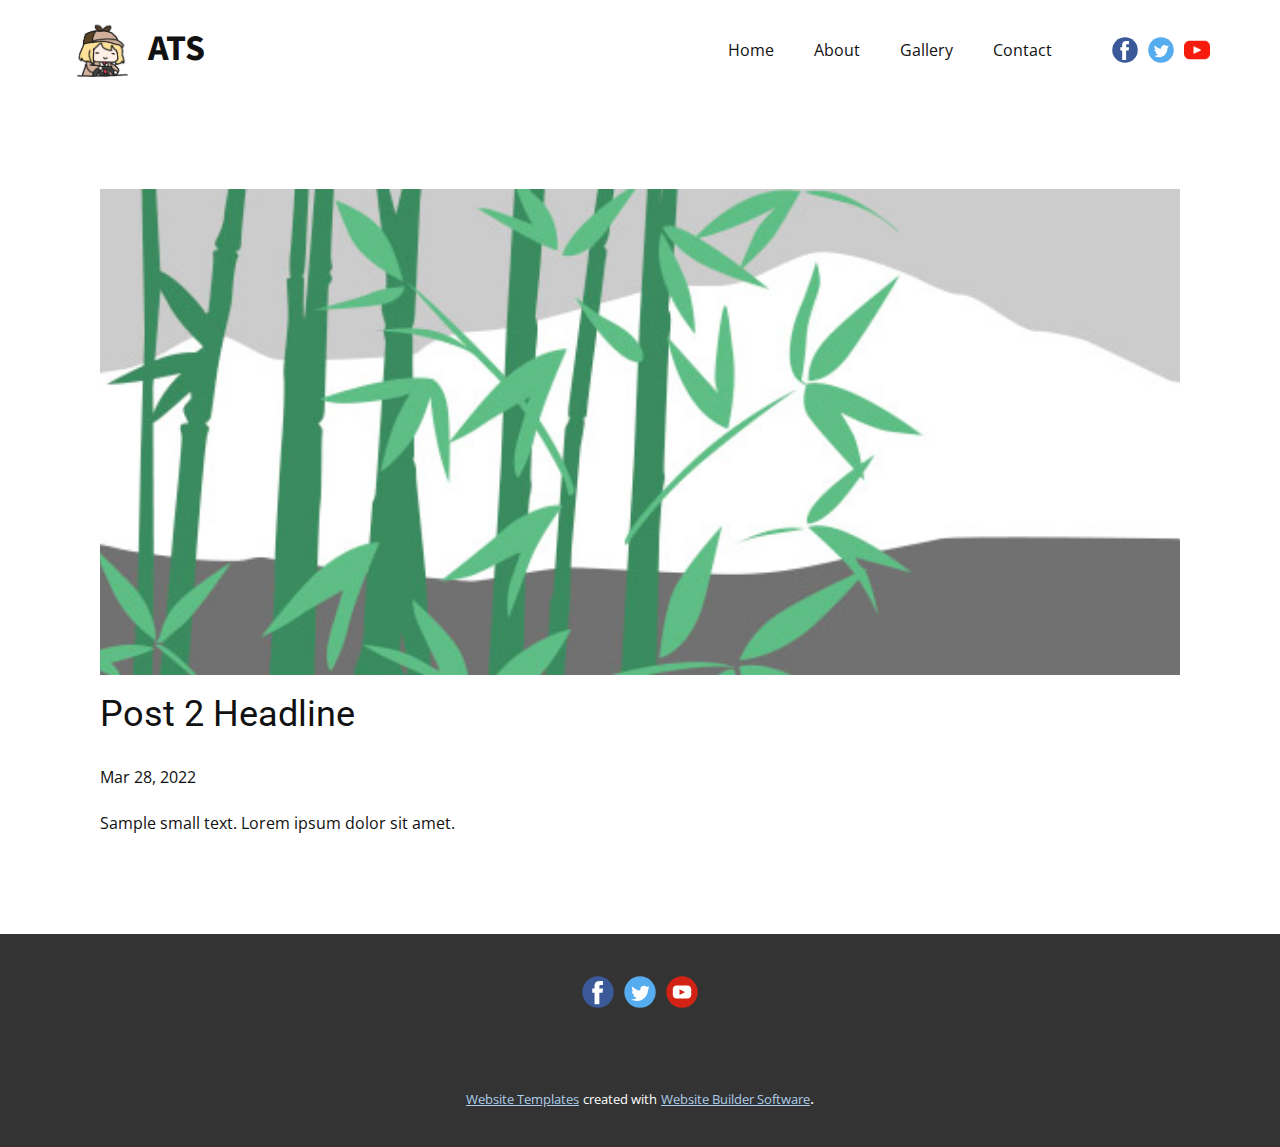
<file: blog/post-1.html>
<!doctype html>
<html style="font-size: 16px;"><head>
    <meta name="viewport" content="width=device-width, initial-scale=1.0">
    <meta charset="utf-8">
    <meta name="keywords" content="Post 1 Headline">
    <meta name="description" content="">
    <meta name="page_type" content="np-template-header-footer-from-plugin">
    <title>Post 2 Headline</title>
    <link rel="stylesheet" href="../nicepage.css" media="screen">
<link rel="stylesheet" href="../Post-Template.css" media="screen">
    <script class="u-script" type="text/javascript" src="../jquery.js" defer=""></script>
    <script class="u-script" type="text/javascript" src="../nicepage.js" defer=""></script>
    <meta name="generator" content="Nicepage 4.7.1, nicepage.com">
    <link id="u-theme-google-font" rel="stylesheet" href="https://fonts.googleapis.com/css?family=Roboto:100,100i,300,300i,400,400i,500,500i,700,700i,900,900i|Open+Sans:300,300i,400,400i,500,500i,600,600i,700,700i,800,800i">
    <link id="u-page-google-font" rel="stylesheet" href="https://fonts.googleapis.com/css?family=Source+Sans+Pro:200,200i,300,300i,400,400i,600,600i,700,700i,900,900i">
    
    
    <script type="application/ld+json">{
		"@context": "http://schema.org",
		"@type": "Organization",
		"name": "",
		"logo": "images/ame-walfie.gif",
		"sameAs": [
				"https://www.facebook.com/LordJefferson14",
				"twitter.com/hachi_snail",
				"https://www.youtube.com/channel/UCyl1z3jo3XHR1riLFKG5UAg",
				"https://www.facebook.com/LordJefferson14",
				"twitter.com/hachi_snail",
				"https://www.youtube.com/watch?v=dQw4w9WgXcQ"
		]
}</script>
    <meta name="theme-color" content="#478ac9">
    <meta name="twitter:site" content="@">
    <meta name="twitter:card" content="summary_large_image">
    <meta name="twitter:title" content="Post Template">
    <meta name="twitter:description" content="">
  </head>
  <body class="u-body u-xl-mode"><header class="u-align-center-sm u-align-center-xs u-clearfix u-header u-header" id="sec-d8ed"><div class="u-clearfix u-sheet u-sheet-1">
        <a href="https://nicepage.com" class="u-image u-logo u-image-1" data-image-width="498" data-image-height="491">
          <img src="../images/ame-walfie.gif" class="u-logo-image u-logo-image-1">
        </a>
        <h2 class="u-custom-font u-font-source-sans-pro u-text u-text-1">ATS</h2>
        <nav class="u-align-left u-menu u-menu-dropdown u-offcanvas u-menu-1">
          <div class="menu-collapse" style="font-size: 1rem;">
            <a class="u-button-style u-nav-link" href="#">
              <svg class="u-svg-link" preserveAspectRatio="xMidYMin slice" viewBox="0 0 302 302" style=""><use xmlns:xlink="http://www.w3.org/1999/xlink" xlink:href="#svg-8a8f"></use></svg>
              <svg xmlns="http://www.w3.org/2000/svg" xmlns:xlink="http://www.w3.org/1999/xlink" version="1.1" id="svg-8a8f" x="0px" y="0px" viewBox="0 0 302 302" style="enable-background:new 0 0 302 302;" xml:space="preserve" class="u-svg-content"><g><rect y="36" width="302" height="30"></rect><rect y="236" width="302" height="30"></rect><rect y="136" width="302" height="30"></rect>
</g><g></g><g></g><g></g><g></g><g></g><g></g><g></g><g></g><g></g><g></g><g></g><g></g><g></g><g></g><g></g></svg>
            </a>
          </div>
          <div class="u-custom-menu u-nav-container">
            <ul class="u-nav u-unstyled u-nav-1"><li class="u-nav-item"><a class="u-button-style u-nav-link u-text-active-palette-1-base u-text-hover-palette-2-base" href="../My-page.html#sec-45d0" data-page-id="65407578" style="padding: 10px 20px;">Home</a>
</li><li class="u-nav-item"><a class="u-button-style u-nav-link u-text-active-palette-1-base u-text-hover-palette-2-base" href="../My-page.html#sec-aab2" data-page-id="65407578" style="padding: 10px 20px;">About</a>
</li><li class="u-nav-item"><a class="u-button-style u-nav-link u-text-active-palette-1-base u-text-hover-palette-2-base" href="../My-page.html#sec-ce75" data-page-id="65407578" style="padding: 10px 20px;">Gallery</a>
</li><li class="u-nav-item"><a class="u-button-style u-nav-link u-text-active-palette-1-base u-text-hover-palette-2-base" href="../My-page.html#sec-a88e" data-page-id="65407578" style="padding: 10px 20px;">Contact</a>
</li></ul>
          </div>
          <div class="u-custom-menu u-nav-container-collapse">
            <div class="u-align-center u-black u-container-style u-inner-container-layout u-opacity u-opacity-95 u-sidenav">
              <div class="u-inner-container-layout u-sidenav-overflow">
                <div class="u-menu-close"></div>
                <ul class="u-align-center u-nav u-popupmenu-items u-unstyled u-nav-2"><li class="u-nav-item"><a class="u-button-style u-nav-link" href="../My-page.html#sec-45d0" data-page-id="65407578">Home</a>
</li><li class="u-nav-item"><a class="u-button-style u-nav-link" href="../My-page.html#sec-aab2" data-page-id="65407578">About</a>
</li><li class="u-nav-item"><a class="u-button-style u-nav-link" href="../My-page.html#sec-ce75" data-page-id="65407578">Gallery</a>
</li><li class="u-nav-item"><a class="u-button-style u-nav-link" href="../My-page.html#sec-a88e" data-page-id="65407578">Contact</a>
</li></ul>
              </div>
            </div>
            <div class="u-black u-menu-overlay u-opacity u-opacity-70"></div>
          </div>
        </nav>
        <div class="u-social-icons u-spacing-10 u-social-icons-1">
          <a class="u-social-url" title="facebook" target="_blank" href="https://www.facebook.com/LordJefferson14"><span class="u-icon u-social-facebook u-social-icon u-icon-1"><svg class="u-svg-link" preserveAspectRatio="xMidYMin slice" viewBox="0 0 112 112" style=""><use xmlns:xlink="http://www.w3.org/1999/xlink" xlink:href="#svg-cc92"></use></svg><svg class="u-svg-content" viewBox="0 0 112 112" x="0" y="0" id="svg-cc92"><circle fill="currentColor" cx="56.1" cy="56.1" r="55"></circle><path fill="#FFFFFF" d="M73.5,31.6h-9.1c-1.4,0-3.6,0.8-3.6,3.9v8.5h12.6L72,58.3H60.8v40.8H43.9V58.3h-8V43.9h8v-9.2
            c0-6.7,3.1-17,17-17h12.5v13.9H73.5z"></path></svg></span>
          </a>
          <a class="u-social-url" title="twitter" target="_blank" href="../twitter.com/hachi_snail"><span class="u-icon u-social-icon u-social-twitter u-icon-2"><svg class="u-svg-link" preserveAspectRatio="xMidYMin slice" viewBox="0 0 112 112" style=""><use xmlns:xlink="http://www.w3.org/1999/xlink" xlink:href="#svg-1f9d"></use></svg><svg class="u-svg-content" viewBox="0 0 112 112" x="0" y="0" id="svg-1f9d"><circle fill="currentColor" class="st0" cx="56.1" cy="56.1" r="55"></circle><path fill="#FFFFFF" d="M83.8,47.3c0,0.6,0,1.2,0,1.7c0,17.7-13.5,38.2-38.2,38.2C38,87.2,31,85,25,81.2c1,0.1,2.1,0.2,3.2,0.2
            c6.3,0,12.1-2.1,16.7-5.7c-5.9-0.1-10.8-4-12.5-9.3c0.8,0.2,1.7,0.2,2.5,0.2c1.2,0,2.4-0.2,3.5-0.5c-6.1-1.2-10.8-6.7-10.8-13.1
            c0-0.1,0-0.1,0-0.2c1.8,1,3.9,1.6,6.1,1.7c-3.6-2.4-6-6.5-6-11.2c0-2.5,0.7-4.8,1.8-6.7c6.6,8.1,16.5,13.5,27.6,14
            c-0.2-1-0.3-2-0.3-3.1c0-7.4,6-13.4,13.4-13.4c3.9,0,7.3,1.6,9.8,4.2c3.1-0.6,5.9-1.7,8.5-3.3c-1,3.1-3.1,5.8-5.9,7.4
            c2.7-0.3,5.3-1,7.7-2.1C88.7,43,86.4,45.4,83.8,47.3z"></path></svg></span>
          </a>
          <a class="u-social-url" title="Youtube" target="_blank" href="https://www.youtube.com/channel/UCyl1z3jo3XHR1riLFKG5UAg"><span class="u-file-icon u-icon u-social-icon u-social-instagram u-icon-3"><img src="../images/174883.png" alt=""></span>
          </a>
        </div>
      </div></header>
    <section class="u-align-center u-clearfix u-section-1" id="sec-a449">
      <div class="u-clearfix u-sheet u-valign-middle-md u-valign-middle-sm u-valign-middle-xs u-sheet-1"><!--post_details--><!--post_details_options_json--><!--{"source":""}--><!--/post_details_options_json--><!--blog_post-->
        <div class="u-container-style u-expanded-width u-post-details u-post-details-1">
          <div class="u-container-layout u-valign-middle u-container-layout-1"><!--blog_post_image-->
            <img alt="" class="u-blog-control u-expanded-width u-image u-image-default u-image-1" src="[data-uri]"><!--/blog_post_image--><!--blog_post_header-->
            <h2 class="u-blog-control u-text u-text-1">Post 2 Headline</h2><!--/blog_post_header--><!--blog_post_metadata-->
            <div class="u-blog-control u-metadata u-metadata-1"><!--blog_post_metadata_date-->
              <span class="u-meta-date u-meta-icon">Mar 28, 2022</span><!--/blog_post_metadata_date--><!--blog_post_metadata_category-->
              <!--/blog_post_metadata_category--><!--blog_post_metadata_comments-->
              <!--/blog_post_metadata_comments-->
            </div><!--/blog_post_metadata--><!--blog_post_content-->
            <div class="u-align-justify u-blog-control u-post-content u-text u-text-2 fr-view">
  Sample small text. Lorem ipsum dolor sit amet.
  </div><!--/blog_post_content-->
          </div>
        </div><!--/blog_post--><!--/post_details-->
      </div>
    </section>
    
    
    <footer class="u-clearfix u-footer u-grey-80" id="sec-b2d2"><div class="u-clearfix u-sheet u-sheet-1">
        <div class="u-align-left u-social-icons u-spacing-10 u-social-icons-1">
          <a class="u-social-url" title="facebook" target="_blank" href="https://www.facebook.com/LordJefferson14"><span class="u-icon u-social-facebook u-social-icon u-icon-1"><svg class="u-svg-link" preserveAspectRatio="xMidYMin slice" viewBox="0 0 112 112" style=""><use xmlns:xlink="http://www.w3.org/1999/xlink" xlink:href="#svg-2f1a"></use></svg><svg class="u-svg-content" viewBox="0 0 112 112" x="0" y="0" id="svg-2f1a"><circle fill="currentColor" cx="56.1" cy="56.1" r="55"></circle><path fill="#FFFFFF" d="M73.5,31.6h-9.1c-1.4,0-3.6,0.8-3.6,3.9v8.5h12.6L72,58.3H60.8v40.8H43.9V58.3h-8V43.9h8v-9.2
            c0-6.7,3.1-17,17-17h12.5v13.9H73.5z"></path></svg></span>
          </a>
          <a class="u-social-url" title="twitter" target="_blank" href="../twitter.com/hachi_snail"><span class="u-icon u-social-icon u-social-twitter u-icon-2"><svg class="u-svg-link" preserveAspectRatio="xMidYMin slice" viewBox="0 0 112 112" style=""><use xmlns:xlink="http://www.w3.org/1999/xlink" xlink:href="#svg-a6cf"></use></svg><svg class="u-svg-content" viewBox="0 0 112 112" x="0" y="0" id="svg-a6cf"><circle fill="currentColor" class="st0" cx="56.1" cy="56.1" r="55"></circle><path fill="#FFFFFF" d="M83.8,47.3c0,0.6,0,1.2,0,1.7c0,17.7-13.5,38.2-38.2,38.2C38,87.2,31,85,25,81.2c1,0.1,2.1,0.2,3.2,0.2
            c6.3,0,12.1-2.1,16.7-5.7c-5.9-0.1-10.8-4-12.5-9.3c0.8,0.2,1.7,0.2,2.5,0.2c1.2,0,2.4-0.2,3.5-0.5c-6.1-1.2-10.8-6.7-10.8-13.1
            c0-0.1,0-0.1,0-0.2c1.8,1,3.9,1.6,6.1,1.7c-3.6-2.4-6-6.5-6-11.2c0-2.5,0.7-4.8,1.8-6.7c6.6,8.1,16.5,13.5,27.6,14
            c-0.2-1-0.3-2-0.3-3.1c0-7.4,6-13.4,13.4-13.4c3.9,0,7.3,1.6,9.8,4.2c3.1-0.6,5.9-1.7,8.5-3.3c-1,3.1-3.1,5.8-5.9,7.4
            c2.7-0.3,5.3-1,7.7-2.1C88.7,43,86.4,45.4,83.8,47.3z"></path></svg></span>
          </a>
          <a class="u-social-url" target="_blank" data-type="YouTube" title="YouTube" href="https://www.youtube.com/watch?v=dQw4w9WgXcQ"><span class="u-icon u-social-icon u-social-youtube u-icon-3"><svg class="u-svg-link" preserveAspectRatio="xMidYMin slice" viewBox="0 0 112 112" style=""><use xmlns:xlink="http://www.w3.org/1999/xlink" xlink:href="#svg-99e6"></use></svg><svg class="u-svg-content" viewBox="0 0 112 112" x="0" y="0" id="svg-99e6"><circle fill="currentColor" cx="56.1" cy="56.1" r="55"></circle><path fill="#FFFFFF" d="M74.9,33.3H37.3c-7.4,0-13.4,6-13.4,13.4v18.8c0,7.4,6,13.4,13.4,13.4h37.6c7.4,0,13.4-6,13.4-13.4V46.7 C88.3,39.3,82.3,33.3,74.9,33.3L74.9,33.3z M65.9,57l-17.6,8.4c-0.5,0.2-1-0.1-1-0.6V47.5c0-0.5,0.6-0.9,1-0.6l17.6,8.9 C66.4,56,66.4,56.8,65.9,57L65.9,57z"></path></svg></span>
          </a>
        </div>
      </div></footer>
    <section class="u-backlink u-clearfix u-grey-80">
      <a class="u-link" href="https://nicepage.com/website-templates" target="_blank">
        <span>Website Templates</span>
      </a>
      <p class="u-text">
        <span>created with</span>
      </p>
      <a class="u-link" href="" target="_blank">
        <span>Website Builder Software</span>
      </a>. 
    </section>
  
</body></html>
</file>
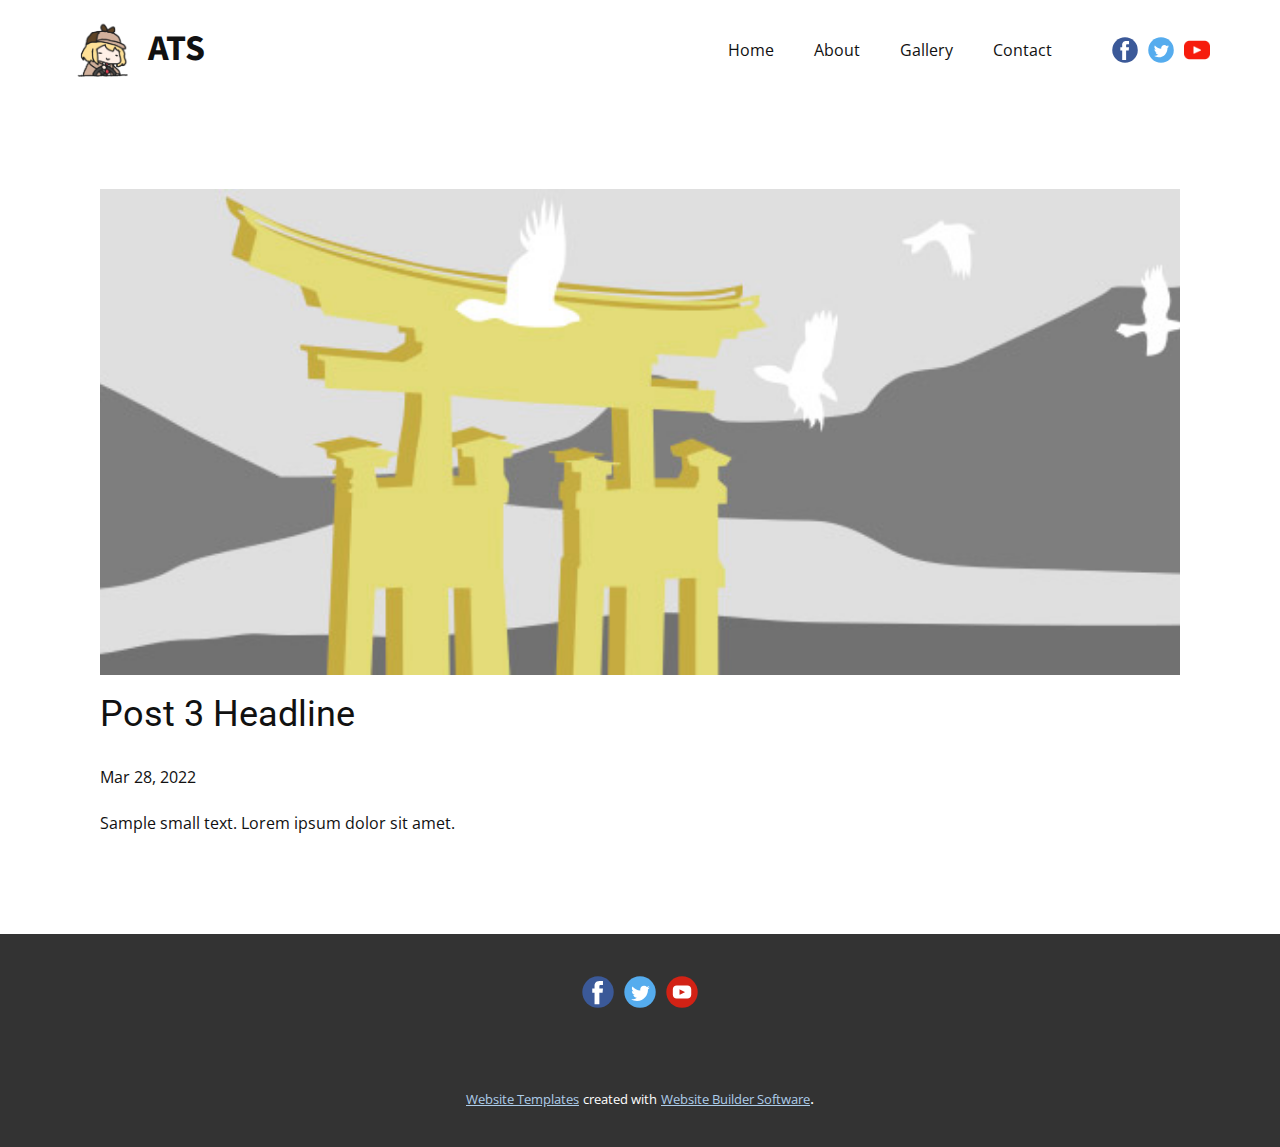
<file: blog/post-2.html>
<!doctype html>
<html style="font-size: 16px;"><head>
    <meta name="viewport" content="width=device-width, initial-scale=1.0">
    <meta charset="utf-8">
    <meta name="keywords" content="Post 1 Headline">
    <meta name="description" content="">
    <meta name="page_type" content="np-template-header-footer-from-plugin">
    <title>Post 3 Headline</title>
    <link rel="stylesheet" href="../nicepage.css" media="screen">
<link rel="stylesheet" href="../Post-Template.css" media="screen">
    <script class="u-script" type="text/javascript" src="../jquery.js" defer=""></script>
    <script class="u-script" type="text/javascript" src="../nicepage.js" defer=""></script>
    <meta name="generator" content="Nicepage 4.7.1, nicepage.com">
    <link id="u-theme-google-font" rel="stylesheet" href="https://fonts.googleapis.com/css?family=Roboto:100,100i,300,300i,400,400i,500,500i,700,700i,900,900i|Open+Sans:300,300i,400,400i,500,500i,600,600i,700,700i,800,800i">
    <link id="u-page-google-font" rel="stylesheet" href="https://fonts.googleapis.com/css?family=Source+Sans+Pro:200,200i,300,300i,400,400i,600,600i,700,700i,900,900i">
    
    
    <script type="application/ld+json">{
		"@context": "http://schema.org",
		"@type": "Organization",
		"name": "",
		"logo": "images/ame-walfie.gif",
		"sameAs": [
				"https://www.facebook.com/LordJefferson14",
				"twitter.com/hachi_snail",
				"https://www.youtube.com/channel/UCyl1z3jo3XHR1riLFKG5UAg",
				"https://www.facebook.com/LordJefferson14",
				"twitter.com/hachi_snail",
				"https://www.youtube.com/watch?v=dQw4w9WgXcQ"
		]
}</script>
    <meta name="theme-color" content="#478ac9">
    <meta name="twitter:site" content="@">
    <meta name="twitter:card" content="summary_large_image">
    <meta name="twitter:title" content="Post Template">
    <meta name="twitter:description" content="">
  </head>
  <body class="u-body u-xl-mode"><header class="u-align-center-sm u-align-center-xs u-clearfix u-header u-header" id="sec-d8ed"><div class="u-clearfix u-sheet u-sheet-1">
        <a href="https://nicepage.com" class="u-image u-logo u-image-1" data-image-width="498" data-image-height="491">
          <img src="../images/ame-walfie.gif" class="u-logo-image u-logo-image-1">
        </a>
        <h2 class="u-custom-font u-font-source-sans-pro u-text u-text-1">ATS</h2>
        <nav class="u-align-left u-menu u-menu-dropdown u-offcanvas u-menu-1">
          <div class="menu-collapse" style="font-size: 1rem;">
            <a class="u-button-style u-nav-link" href="#">
              <svg class="u-svg-link" preserveAspectRatio="xMidYMin slice" viewBox="0 0 302 302" style=""><use xmlns:xlink="http://www.w3.org/1999/xlink" xlink:href="#svg-8a8f"></use></svg>
              <svg xmlns="http://www.w3.org/2000/svg" xmlns:xlink="http://www.w3.org/1999/xlink" version="1.1" id="svg-8a8f" x="0px" y="0px" viewBox="0 0 302 302" style="enable-background:new 0 0 302 302;" xml:space="preserve" class="u-svg-content"><g><rect y="36" width="302" height="30"></rect><rect y="236" width="302" height="30"></rect><rect y="136" width="302" height="30"></rect>
</g><g></g><g></g><g></g><g></g><g></g><g></g><g></g><g></g><g></g><g></g><g></g><g></g><g></g><g></g><g></g></svg>
            </a>
          </div>
          <div class="u-custom-menu u-nav-container">
            <ul class="u-nav u-unstyled u-nav-1"><li class="u-nav-item"><a class="u-button-style u-nav-link u-text-active-palette-1-base u-text-hover-palette-2-base" href="../My-page.html#sec-45d0" data-page-id="65407578" style="padding: 10px 20px;">Home</a>
</li><li class="u-nav-item"><a class="u-button-style u-nav-link u-text-active-palette-1-base u-text-hover-palette-2-base" href="../My-page.html#sec-aab2" data-page-id="65407578" style="padding: 10px 20px;">About</a>
</li><li class="u-nav-item"><a class="u-button-style u-nav-link u-text-active-palette-1-base u-text-hover-palette-2-base" href="../My-page.html#sec-ce75" data-page-id="65407578" style="padding: 10px 20px;">Gallery</a>
</li><li class="u-nav-item"><a class="u-button-style u-nav-link u-text-active-palette-1-base u-text-hover-palette-2-base" href="../My-page.html#sec-a88e" data-page-id="65407578" style="padding: 10px 20px;">Contact</a>
</li></ul>
          </div>
          <div class="u-custom-menu u-nav-container-collapse">
            <div class="u-align-center u-black u-container-style u-inner-container-layout u-opacity u-opacity-95 u-sidenav">
              <div class="u-inner-container-layout u-sidenav-overflow">
                <div class="u-menu-close"></div>
                <ul class="u-align-center u-nav u-popupmenu-items u-unstyled u-nav-2"><li class="u-nav-item"><a class="u-button-style u-nav-link" href="../My-page.html#sec-45d0" data-page-id="65407578">Home</a>
</li><li class="u-nav-item"><a class="u-button-style u-nav-link" href="../My-page.html#sec-aab2" data-page-id="65407578">About</a>
</li><li class="u-nav-item"><a class="u-button-style u-nav-link" href="../My-page.html#sec-ce75" data-page-id="65407578">Gallery</a>
</li><li class="u-nav-item"><a class="u-button-style u-nav-link" href="../My-page.html#sec-a88e" data-page-id="65407578">Contact</a>
</li></ul>
              </div>
            </div>
            <div class="u-black u-menu-overlay u-opacity u-opacity-70"></div>
          </div>
        </nav>
        <div class="u-social-icons u-spacing-10 u-social-icons-1">
          <a class="u-social-url" title="facebook" target="_blank" href="https://www.facebook.com/LordJefferson14"><span class="u-icon u-social-facebook u-social-icon u-icon-1"><svg class="u-svg-link" preserveAspectRatio="xMidYMin slice" viewBox="0 0 112 112" style=""><use xmlns:xlink="http://www.w3.org/1999/xlink" xlink:href="#svg-cc92"></use></svg><svg class="u-svg-content" viewBox="0 0 112 112" x="0" y="0" id="svg-cc92"><circle fill="currentColor" cx="56.1" cy="56.1" r="55"></circle><path fill="#FFFFFF" d="M73.5,31.6h-9.1c-1.4,0-3.6,0.8-3.6,3.9v8.5h12.6L72,58.3H60.8v40.8H43.9V58.3h-8V43.9h8v-9.2
            c0-6.7,3.1-17,17-17h12.5v13.9H73.5z"></path></svg></span>
          </a>
          <a class="u-social-url" title="twitter" target="_blank" href="../twitter.com/hachi_snail"><span class="u-icon u-social-icon u-social-twitter u-icon-2"><svg class="u-svg-link" preserveAspectRatio="xMidYMin slice" viewBox="0 0 112 112" style=""><use xmlns:xlink="http://www.w3.org/1999/xlink" xlink:href="#svg-1f9d"></use></svg><svg class="u-svg-content" viewBox="0 0 112 112" x="0" y="0" id="svg-1f9d"><circle fill="currentColor" class="st0" cx="56.1" cy="56.1" r="55"></circle><path fill="#FFFFFF" d="M83.8,47.3c0,0.6,0,1.2,0,1.7c0,17.7-13.5,38.2-38.2,38.2C38,87.2,31,85,25,81.2c1,0.1,2.1,0.2,3.2,0.2
            c6.3,0,12.1-2.1,16.7-5.7c-5.9-0.1-10.8-4-12.5-9.3c0.8,0.2,1.7,0.2,2.5,0.2c1.2,0,2.4-0.2,3.5-0.5c-6.1-1.2-10.8-6.7-10.8-13.1
            c0-0.1,0-0.1,0-0.2c1.8,1,3.9,1.6,6.1,1.7c-3.6-2.4-6-6.5-6-11.2c0-2.5,0.7-4.8,1.8-6.7c6.6,8.1,16.5,13.5,27.6,14
            c-0.2-1-0.3-2-0.3-3.1c0-7.4,6-13.4,13.4-13.4c3.9,0,7.3,1.6,9.8,4.2c3.1-0.6,5.9-1.7,8.5-3.3c-1,3.1-3.1,5.8-5.9,7.4
            c2.7-0.3,5.3-1,7.7-2.1C88.7,43,86.4,45.4,83.8,47.3z"></path></svg></span>
          </a>
          <a class="u-social-url" title="Youtube" target="_blank" href="https://www.youtube.com/channel/UCyl1z3jo3XHR1riLFKG5UAg"><span class="u-file-icon u-icon u-social-icon u-social-instagram u-icon-3"><img src="../images/174883.png" alt=""></span>
          </a>
        </div>
      </div></header>
    <section class="u-align-center u-clearfix u-section-1" id="sec-a449">
      <div class="u-clearfix u-sheet u-valign-middle-md u-valign-middle-sm u-valign-middle-xs u-sheet-1"><!--post_details--><!--post_details_options_json--><!--{"source":""}--><!--/post_details_options_json--><!--blog_post-->
        <div class="u-container-style u-expanded-width u-post-details u-post-details-1">
          <div class="u-container-layout u-valign-middle u-container-layout-1"><!--blog_post_image-->
            <img alt="" class="u-blog-control u-expanded-width u-image u-image-default u-image-1" src="[data-uri]"><!--/blog_post_image--><!--blog_post_header-->
            <h2 class="u-blog-control u-text u-text-1">Post 3 Headline</h2><!--/blog_post_header--><!--blog_post_metadata-->
            <div class="u-blog-control u-metadata u-metadata-1"><!--blog_post_metadata_date-->
              <span class="u-meta-date u-meta-icon">Mar 28, 2022</span><!--/blog_post_metadata_date--><!--blog_post_metadata_category-->
              <!--/blog_post_metadata_category--><!--blog_post_metadata_comments-->
              <!--/blog_post_metadata_comments-->
            </div><!--/blog_post_metadata--><!--blog_post_content-->
            <div class="u-align-justify u-blog-control u-post-content u-text u-text-2 fr-view">
  Sample small text. Lorem ipsum dolor sit amet.
  </div><!--/blog_post_content-->
          </div>
        </div><!--/blog_post--><!--/post_details-->
      </div>
    </section>
    
    
    <footer class="u-clearfix u-footer u-grey-80" id="sec-b2d2"><div class="u-clearfix u-sheet u-sheet-1">
        <div class="u-align-left u-social-icons u-spacing-10 u-social-icons-1">
          <a class="u-social-url" title="facebook" target="_blank" href="https://www.facebook.com/LordJefferson14"><span class="u-icon u-social-facebook u-social-icon u-icon-1"><svg class="u-svg-link" preserveAspectRatio="xMidYMin slice" viewBox="0 0 112 112" style=""><use xmlns:xlink="http://www.w3.org/1999/xlink" xlink:href="#svg-2f1a"></use></svg><svg class="u-svg-content" viewBox="0 0 112 112" x="0" y="0" id="svg-2f1a"><circle fill="currentColor" cx="56.1" cy="56.1" r="55"></circle><path fill="#FFFFFF" d="M73.5,31.6h-9.1c-1.4,0-3.6,0.8-3.6,3.9v8.5h12.6L72,58.3H60.8v40.8H43.9V58.3h-8V43.9h8v-9.2
            c0-6.7,3.1-17,17-17h12.5v13.9H73.5z"></path></svg></span>
          </a>
          <a class="u-social-url" title="twitter" target="_blank" href="../twitter.com/hachi_snail"><span class="u-icon u-social-icon u-social-twitter u-icon-2"><svg class="u-svg-link" preserveAspectRatio="xMidYMin slice" viewBox="0 0 112 112" style=""><use xmlns:xlink="http://www.w3.org/1999/xlink" xlink:href="#svg-a6cf"></use></svg><svg class="u-svg-content" viewBox="0 0 112 112" x="0" y="0" id="svg-a6cf"><circle fill="currentColor" class="st0" cx="56.1" cy="56.1" r="55"></circle><path fill="#FFFFFF" d="M83.8,47.3c0,0.6,0,1.2,0,1.7c0,17.7-13.5,38.2-38.2,38.2C38,87.2,31,85,25,81.2c1,0.1,2.1,0.2,3.2,0.2
            c6.3,0,12.1-2.1,16.7-5.7c-5.9-0.1-10.8-4-12.5-9.3c0.8,0.2,1.7,0.2,2.5,0.2c1.2,0,2.4-0.2,3.5-0.5c-6.1-1.2-10.8-6.7-10.8-13.1
            c0-0.1,0-0.1,0-0.2c1.8,1,3.9,1.6,6.1,1.7c-3.6-2.4-6-6.5-6-11.2c0-2.5,0.7-4.8,1.8-6.7c6.6,8.1,16.5,13.5,27.6,14
            c-0.2-1-0.3-2-0.3-3.1c0-7.4,6-13.4,13.4-13.4c3.9,0,7.3,1.6,9.8,4.2c3.1-0.6,5.9-1.7,8.5-3.3c-1,3.1-3.1,5.8-5.9,7.4
            c2.7-0.3,5.3-1,7.7-2.1C88.7,43,86.4,45.4,83.8,47.3z"></path></svg></span>
          </a>
          <a class="u-social-url" target="_blank" data-type="YouTube" title="YouTube" href="https://www.youtube.com/watch?v=dQw4w9WgXcQ"><span class="u-icon u-social-icon u-social-youtube u-icon-3"><svg class="u-svg-link" preserveAspectRatio="xMidYMin slice" viewBox="0 0 112 112" style=""><use xmlns:xlink="http://www.w3.org/1999/xlink" xlink:href="#svg-99e6"></use></svg><svg class="u-svg-content" viewBox="0 0 112 112" x="0" y="0" id="svg-99e6"><circle fill="currentColor" cx="56.1" cy="56.1" r="55"></circle><path fill="#FFFFFF" d="M74.9,33.3H37.3c-7.4,0-13.4,6-13.4,13.4v18.8c0,7.4,6,13.4,13.4,13.4h37.6c7.4,0,13.4-6,13.4-13.4V46.7 C88.3,39.3,82.3,33.3,74.9,33.3L74.9,33.3z M65.9,57l-17.6,8.4c-0.5,0.2-1-0.1-1-0.6V47.5c0-0.5,0.6-0.9,1-0.6l17.6,8.9 C66.4,56,66.4,56.8,65.9,57L65.9,57z"></path></svg></span>
          </a>
        </div>
      </div></footer>
    <section class="u-backlink u-clearfix u-grey-80">
      <a class="u-link" href="https://nicepage.com/website-templates" target="_blank">
        <span>Website Templates</span>
      </a>
      <p class="u-text">
        <span>created with</span>
      </p>
      <a class="u-link" href="" target="_blank">
        <span>Website Builder Software</span>
      </a>. 
    </section>
  
</body></html>
</file>
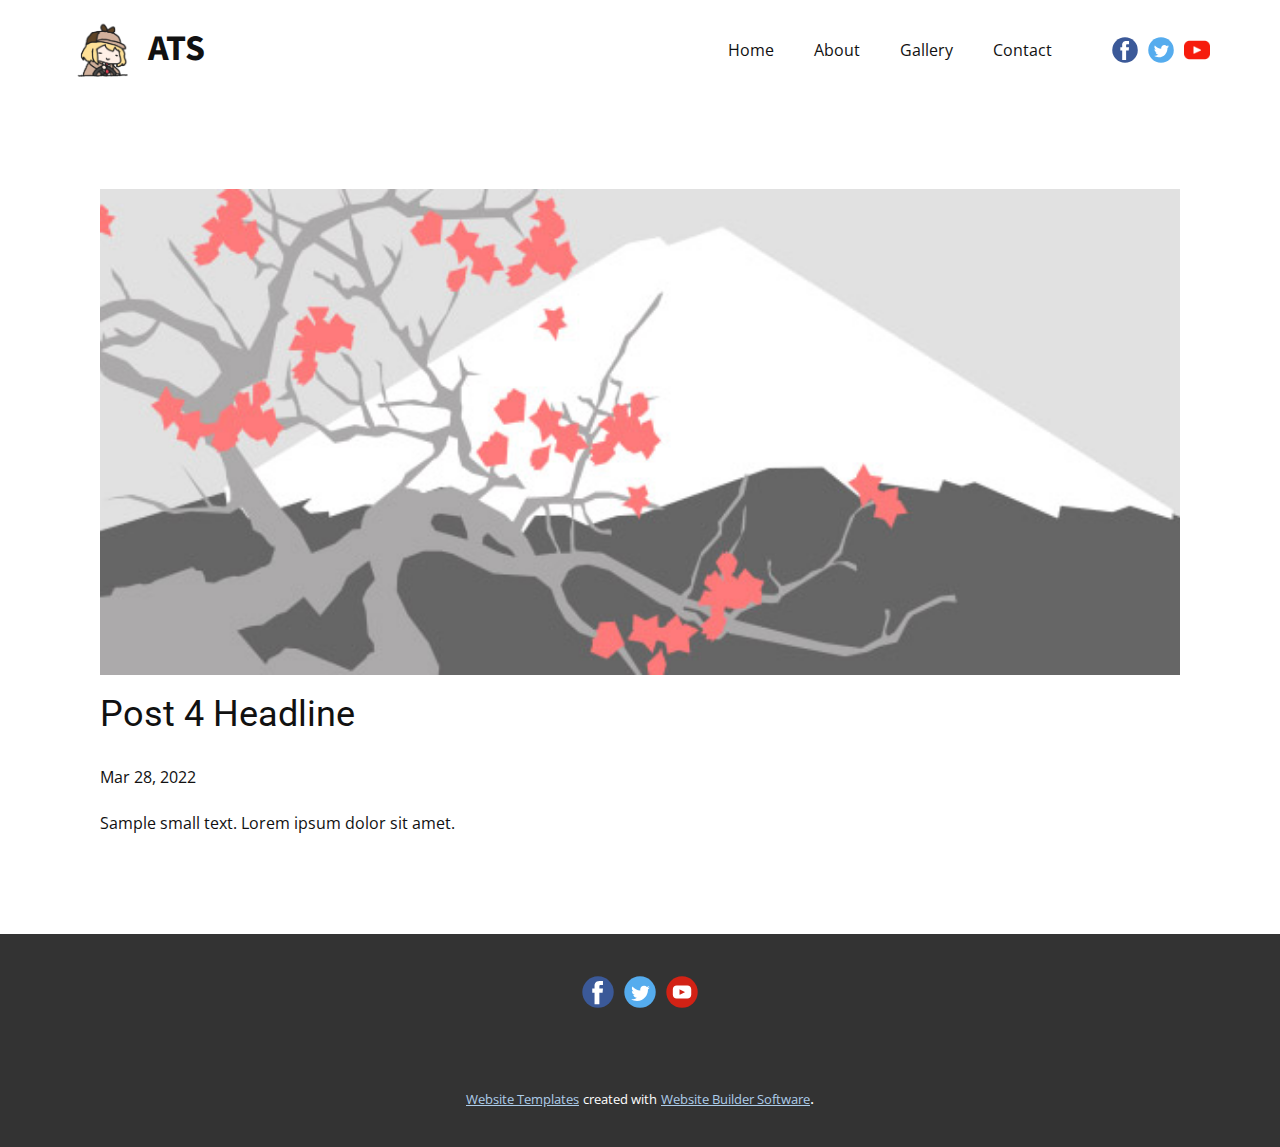
<file: blog/post-3.html>
<!doctype html>
<html style="font-size: 16px;"><head>
    <meta name="viewport" content="width=device-width, initial-scale=1.0">
    <meta charset="utf-8">
    <meta name="keywords" content="Post 1 Headline">
    <meta name="description" content="">
    <meta name="page_type" content="np-template-header-footer-from-plugin">
    <title>Post 4 Headline</title>
    <link rel="stylesheet" href="../nicepage.css" media="screen">
<link rel="stylesheet" href="../Post-Template.css" media="screen">
    <script class="u-script" type="text/javascript" src="../jquery.js" defer=""></script>
    <script class="u-script" type="text/javascript" src="../nicepage.js" defer=""></script>
    <meta name="generator" content="Nicepage 4.7.1, nicepage.com">
    <link id="u-theme-google-font" rel="stylesheet" href="https://fonts.googleapis.com/css?family=Roboto:100,100i,300,300i,400,400i,500,500i,700,700i,900,900i|Open+Sans:300,300i,400,400i,500,500i,600,600i,700,700i,800,800i">
    <link id="u-page-google-font" rel="stylesheet" href="https://fonts.googleapis.com/css?family=Source+Sans+Pro:200,200i,300,300i,400,400i,600,600i,700,700i,900,900i">
    
    
    <script type="application/ld+json">{
		"@context": "http://schema.org",
		"@type": "Organization",
		"name": "",
		"logo": "images/ame-walfie.gif",
		"sameAs": [
				"https://www.facebook.com/LordJefferson14",
				"twitter.com/hachi_snail",
				"https://www.youtube.com/channel/UCyl1z3jo3XHR1riLFKG5UAg",
				"https://www.facebook.com/LordJefferson14",
				"twitter.com/hachi_snail",
				"https://www.youtube.com/watch?v=dQw4w9WgXcQ"
		]
}</script>
    <meta name="theme-color" content="#478ac9">
    <meta name="twitter:site" content="@">
    <meta name="twitter:card" content="summary_large_image">
    <meta name="twitter:title" content="Post Template">
    <meta name="twitter:description" content="">
  </head>
  <body class="u-body u-xl-mode"><header class="u-align-center-sm u-align-center-xs u-clearfix u-header u-header" id="sec-d8ed"><div class="u-clearfix u-sheet u-sheet-1">
        <a href="https://nicepage.com" class="u-image u-logo u-image-1" data-image-width="498" data-image-height="491">
          <img src="../images/ame-walfie.gif" class="u-logo-image u-logo-image-1">
        </a>
        <h2 class="u-custom-font u-font-source-sans-pro u-text u-text-1">ATS</h2>
        <nav class="u-align-left u-menu u-menu-dropdown u-offcanvas u-menu-1">
          <div class="menu-collapse" style="font-size: 1rem;">
            <a class="u-button-style u-nav-link" href="#">
              <svg class="u-svg-link" preserveAspectRatio="xMidYMin slice" viewBox="0 0 302 302" style=""><use xmlns:xlink="http://www.w3.org/1999/xlink" xlink:href="#svg-8a8f"></use></svg>
              <svg xmlns="http://www.w3.org/2000/svg" xmlns:xlink="http://www.w3.org/1999/xlink" version="1.1" id="svg-8a8f" x="0px" y="0px" viewBox="0 0 302 302" style="enable-background:new 0 0 302 302;" xml:space="preserve" class="u-svg-content"><g><rect y="36" width="302" height="30"></rect><rect y="236" width="302" height="30"></rect><rect y="136" width="302" height="30"></rect>
</g><g></g><g></g><g></g><g></g><g></g><g></g><g></g><g></g><g></g><g></g><g></g><g></g><g></g><g></g><g></g></svg>
            </a>
          </div>
          <div class="u-custom-menu u-nav-container">
            <ul class="u-nav u-unstyled u-nav-1"><li class="u-nav-item"><a class="u-button-style u-nav-link u-text-active-palette-1-base u-text-hover-palette-2-base" href="../My-page.html#sec-45d0" data-page-id="65407578" style="padding: 10px 20px;">Home</a>
</li><li class="u-nav-item"><a class="u-button-style u-nav-link u-text-active-palette-1-base u-text-hover-palette-2-base" href="../My-page.html#sec-aab2" data-page-id="65407578" style="padding: 10px 20px;">About</a>
</li><li class="u-nav-item"><a class="u-button-style u-nav-link u-text-active-palette-1-base u-text-hover-palette-2-base" href="../My-page.html#sec-ce75" data-page-id="65407578" style="padding: 10px 20px;">Gallery</a>
</li><li class="u-nav-item"><a class="u-button-style u-nav-link u-text-active-palette-1-base u-text-hover-palette-2-base" href="../My-page.html#sec-a88e" data-page-id="65407578" style="padding: 10px 20px;">Contact</a>
</li></ul>
          </div>
          <div class="u-custom-menu u-nav-container-collapse">
            <div class="u-align-center u-black u-container-style u-inner-container-layout u-opacity u-opacity-95 u-sidenav">
              <div class="u-inner-container-layout u-sidenav-overflow">
                <div class="u-menu-close"></div>
                <ul class="u-align-center u-nav u-popupmenu-items u-unstyled u-nav-2"><li class="u-nav-item"><a class="u-button-style u-nav-link" href="../My-page.html#sec-45d0" data-page-id="65407578">Home</a>
</li><li class="u-nav-item"><a class="u-button-style u-nav-link" href="../My-page.html#sec-aab2" data-page-id="65407578">About</a>
</li><li class="u-nav-item"><a class="u-button-style u-nav-link" href="../My-page.html#sec-ce75" data-page-id="65407578">Gallery</a>
</li><li class="u-nav-item"><a class="u-button-style u-nav-link" href="../My-page.html#sec-a88e" data-page-id="65407578">Contact</a>
</li></ul>
              </div>
            </div>
            <div class="u-black u-menu-overlay u-opacity u-opacity-70"></div>
          </div>
        </nav>
        <div class="u-social-icons u-spacing-10 u-social-icons-1">
          <a class="u-social-url" title="facebook" target="_blank" href="https://www.facebook.com/LordJefferson14"><span class="u-icon u-social-facebook u-social-icon u-icon-1"><svg class="u-svg-link" preserveAspectRatio="xMidYMin slice" viewBox="0 0 112 112" style=""><use xmlns:xlink="http://www.w3.org/1999/xlink" xlink:href="#svg-cc92"></use></svg><svg class="u-svg-content" viewBox="0 0 112 112" x="0" y="0" id="svg-cc92"><circle fill="currentColor" cx="56.1" cy="56.1" r="55"></circle><path fill="#FFFFFF" d="M73.5,31.6h-9.1c-1.4,0-3.6,0.8-3.6,3.9v8.5h12.6L72,58.3H60.8v40.8H43.9V58.3h-8V43.9h8v-9.2
            c0-6.7,3.1-17,17-17h12.5v13.9H73.5z"></path></svg></span>
          </a>
          <a class="u-social-url" title="twitter" target="_blank" href="../twitter.com/hachi_snail"><span class="u-icon u-social-icon u-social-twitter u-icon-2"><svg class="u-svg-link" preserveAspectRatio="xMidYMin slice" viewBox="0 0 112 112" style=""><use xmlns:xlink="http://www.w3.org/1999/xlink" xlink:href="#svg-1f9d"></use></svg><svg class="u-svg-content" viewBox="0 0 112 112" x="0" y="0" id="svg-1f9d"><circle fill="currentColor" class="st0" cx="56.1" cy="56.1" r="55"></circle><path fill="#FFFFFF" d="M83.8,47.3c0,0.6,0,1.2,0,1.7c0,17.7-13.5,38.2-38.2,38.2C38,87.2,31,85,25,81.2c1,0.1,2.1,0.2,3.2,0.2
            c6.3,0,12.1-2.1,16.7-5.7c-5.9-0.1-10.8-4-12.5-9.3c0.8,0.2,1.7,0.2,2.5,0.2c1.2,0,2.4-0.2,3.5-0.5c-6.1-1.2-10.8-6.7-10.8-13.1
            c0-0.1,0-0.1,0-0.2c1.8,1,3.9,1.6,6.1,1.7c-3.6-2.4-6-6.5-6-11.2c0-2.5,0.7-4.8,1.8-6.7c6.6,8.1,16.5,13.5,27.6,14
            c-0.2-1-0.3-2-0.3-3.1c0-7.4,6-13.4,13.4-13.4c3.9,0,7.3,1.6,9.8,4.2c3.1-0.6,5.9-1.7,8.5-3.3c-1,3.1-3.1,5.8-5.9,7.4
            c2.7-0.3,5.3-1,7.7-2.1C88.7,43,86.4,45.4,83.8,47.3z"></path></svg></span>
          </a>
          <a class="u-social-url" title="Youtube" target="_blank" href="https://www.youtube.com/channel/UCyl1z3jo3XHR1riLFKG5UAg"><span class="u-file-icon u-icon u-social-icon u-social-instagram u-icon-3"><img src="../images/174883.png" alt=""></span>
          </a>
        </div>
      </div></header>
    <section class="u-align-center u-clearfix u-section-1" id="sec-a449">
      <div class="u-clearfix u-sheet u-valign-middle-md u-valign-middle-sm u-valign-middle-xs u-sheet-1"><!--post_details--><!--post_details_options_json--><!--{"source":""}--><!--/post_details_options_json--><!--blog_post-->
        <div class="u-container-style u-expanded-width u-post-details u-post-details-1">
          <div class="u-container-layout u-valign-middle u-container-layout-1"><!--blog_post_image-->
            <img alt="" class="u-blog-control u-expanded-width u-image u-image-default u-image-1" src="[data-uri]"><!--/blog_post_image--><!--blog_post_header-->
            <h2 class="u-blog-control u-text u-text-1">Post 4 Headline</h2><!--/blog_post_header--><!--blog_post_metadata-->
            <div class="u-blog-control u-metadata u-metadata-1"><!--blog_post_metadata_date-->
              <span class="u-meta-date u-meta-icon">Mar 28, 2022</span><!--/blog_post_metadata_date--><!--blog_post_metadata_category-->
              <!--/blog_post_metadata_category--><!--blog_post_metadata_comments-->
              <!--/blog_post_metadata_comments-->
            </div><!--/blog_post_metadata--><!--blog_post_content-->
            <div class="u-align-justify u-blog-control u-post-content u-text u-text-2 fr-view">
  Sample small text. Lorem ipsum dolor sit amet.
  </div><!--/blog_post_content-->
          </div>
        </div><!--/blog_post--><!--/post_details-->
      </div>
    </section>
    
    
    <footer class="u-clearfix u-footer u-grey-80" id="sec-b2d2"><div class="u-clearfix u-sheet u-sheet-1">
        <div class="u-align-left u-social-icons u-spacing-10 u-social-icons-1">
          <a class="u-social-url" title="facebook" target="_blank" href="https://www.facebook.com/LordJefferson14"><span class="u-icon u-social-facebook u-social-icon u-icon-1"><svg class="u-svg-link" preserveAspectRatio="xMidYMin slice" viewBox="0 0 112 112" style=""><use xmlns:xlink="http://www.w3.org/1999/xlink" xlink:href="#svg-2f1a"></use></svg><svg class="u-svg-content" viewBox="0 0 112 112" x="0" y="0" id="svg-2f1a"><circle fill="currentColor" cx="56.1" cy="56.1" r="55"></circle><path fill="#FFFFFF" d="M73.5,31.6h-9.1c-1.4,0-3.6,0.8-3.6,3.9v8.5h12.6L72,58.3H60.8v40.8H43.9V58.3h-8V43.9h8v-9.2
            c0-6.7,3.1-17,17-17h12.5v13.9H73.5z"></path></svg></span>
          </a>
          <a class="u-social-url" title="twitter" target="_blank" href="../twitter.com/hachi_snail"><span class="u-icon u-social-icon u-social-twitter u-icon-2"><svg class="u-svg-link" preserveAspectRatio="xMidYMin slice" viewBox="0 0 112 112" style=""><use xmlns:xlink="http://www.w3.org/1999/xlink" xlink:href="#svg-a6cf"></use></svg><svg class="u-svg-content" viewBox="0 0 112 112" x="0" y="0" id="svg-a6cf"><circle fill="currentColor" class="st0" cx="56.1" cy="56.1" r="55"></circle><path fill="#FFFFFF" d="M83.8,47.3c0,0.6,0,1.2,0,1.7c0,17.7-13.5,38.2-38.2,38.2C38,87.2,31,85,25,81.2c1,0.1,2.1,0.2,3.2,0.2
            c6.3,0,12.1-2.1,16.7-5.7c-5.9-0.1-10.8-4-12.5-9.3c0.8,0.2,1.7,0.2,2.5,0.2c1.2,0,2.4-0.2,3.5-0.5c-6.1-1.2-10.8-6.7-10.8-13.1
            c0-0.1,0-0.1,0-0.2c1.8,1,3.9,1.6,6.1,1.7c-3.6-2.4-6-6.5-6-11.2c0-2.5,0.7-4.8,1.8-6.7c6.6,8.1,16.5,13.5,27.6,14
            c-0.2-1-0.3-2-0.3-3.1c0-7.4,6-13.4,13.4-13.4c3.9,0,7.3,1.6,9.8,4.2c3.1-0.6,5.9-1.7,8.5-3.3c-1,3.1-3.1,5.8-5.9,7.4
            c2.7-0.3,5.3-1,7.7-2.1C88.7,43,86.4,45.4,83.8,47.3z"></path></svg></span>
          </a>
          <a class="u-social-url" target="_blank" data-type="YouTube" title="YouTube" href="https://www.youtube.com/watch?v=dQw4w9WgXcQ"><span class="u-icon u-social-icon u-social-youtube u-icon-3"><svg class="u-svg-link" preserveAspectRatio="xMidYMin slice" viewBox="0 0 112 112" style=""><use xmlns:xlink="http://www.w3.org/1999/xlink" xlink:href="#svg-99e6"></use></svg><svg class="u-svg-content" viewBox="0 0 112 112" x="0" y="0" id="svg-99e6"><circle fill="currentColor" cx="56.1" cy="56.1" r="55"></circle><path fill="#FFFFFF" d="M74.9,33.3H37.3c-7.4,0-13.4,6-13.4,13.4v18.8c0,7.4,6,13.4,13.4,13.4h37.6c7.4,0,13.4-6,13.4-13.4V46.7 C88.3,39.3,82.3,33.3,74.9,33.3L74.9,33.3z M65.9,57l-17.6,8.4c-0.5,0.2-1-0.1-1-0.6V47.5c0-0.5,0.6-0.9,1-0.6l17.6,8.9 C66.4,56,66.4,56.8,65.9,57L65.9,57z"></path></svg></span>
          </a>
        </div>
      </div></footer>
    <section class="u-backlink u-clearfix u-grey-80">
      <a class="u-link" href="https://nicepage.com/website-templates" target="_blank">
        <span>Website Templates</span>
      </a>
      <p class="u-text">
        <span>created with</span>
      </p>
      <a class="u-link" href="" target="_blank">
        <span>Website Builder Software</span>
      </a>. 
    </section>
  
</body></html>
</file>
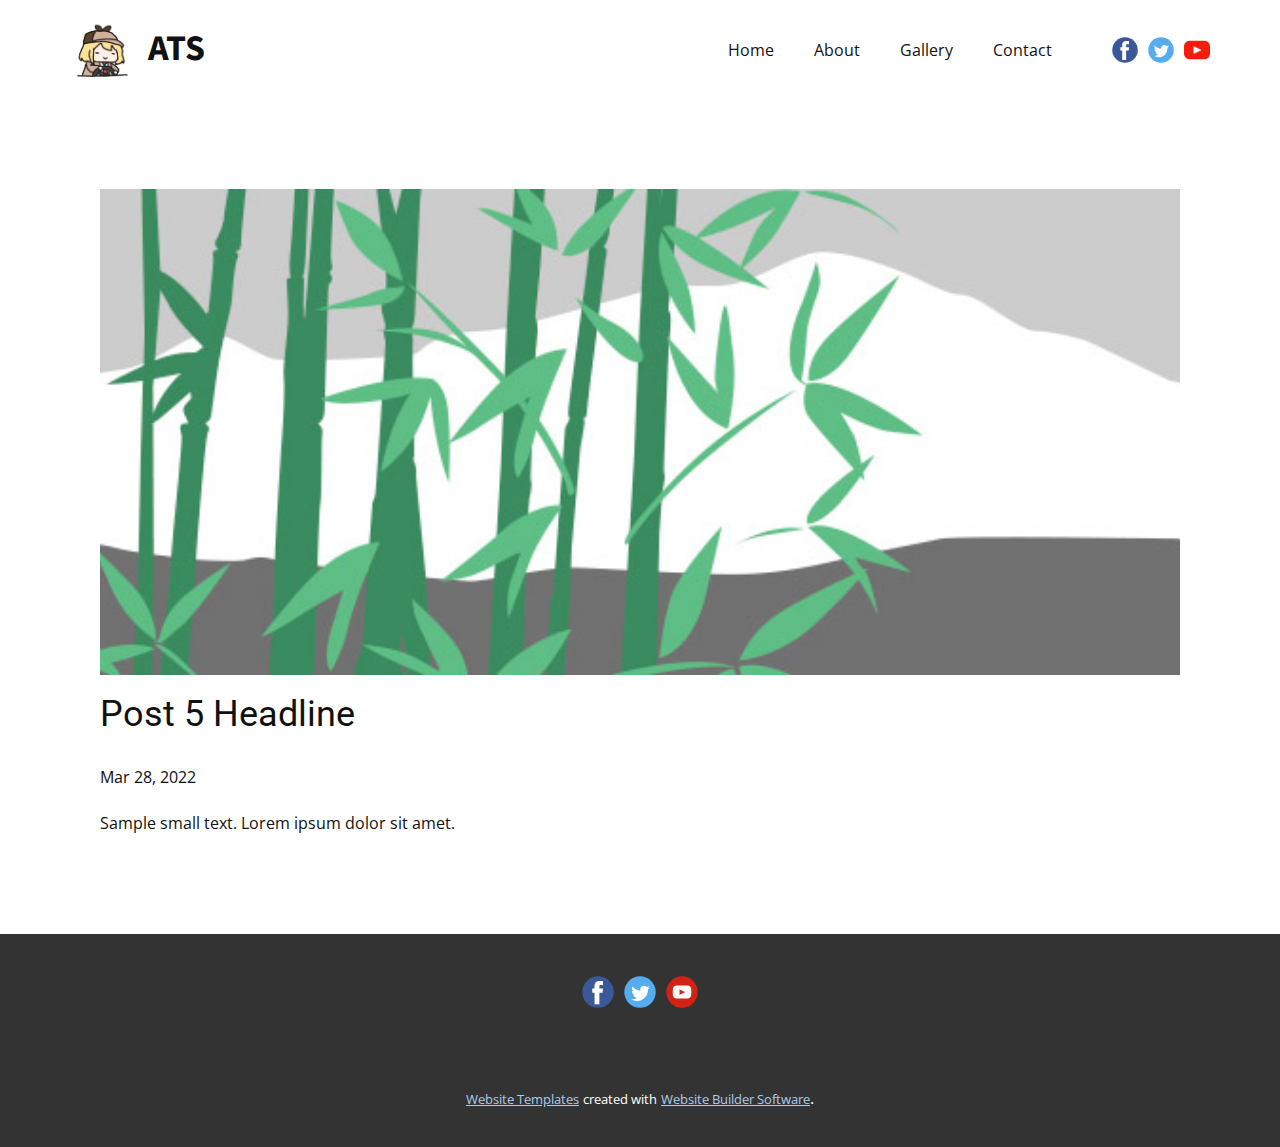
<file: blog/post-4.html>
<!doctype html>
<html style="font-size: 16px;"><head>
    <meta name="viewport" content="width=device-width, initial-scale=1.0">
    <meta charset="utf-8">
    <meta name="keywords" content="Post 1 Headline">
    <meta name="description" content="">
    <meta name="page_type" content="np-template-header-footer-from-plugin">
    <title>Post 5 Headline</title>
    <link rel="stylesheet" href="../nicepage.css" media="screen">
<link rel="stylesheet" href="../Post-Template.css" media="screen">
    <script class="u-script" type="text/javascript" src="../jquery.js" defer=""></script>
    <script class="u-script" type="text/javascript" src="../nicepage.js" defer=""></script>
    <meta name="generator" content="Nicepage 4.7.1, nicepage.com">
    <link id="u-theme-google-font" rel="stylesheet" href="https://fonts.googleapis.com/css?family=Roboto:100,100i,300,300i,400,400i,500,500i,700,700i,900,900i|Open+Sans:300,300i,400,400i,500,500i,600,600i,700,700i,800,800i">
    <link id="u-page-google-font" rel="stylesheet" href="https://fonts.googleapis.com/css?family=Source+Sans+Pro:200,200i,300,300i,400,400i,600,600i,700,700i,900,900i">
    
    
    <script type="application/ld+json">{
		"@context": "http://schema.org",
		"@type": "Organization",
		"name": "",
		"logo": "images/ame-walfie.gif",
		"sameAs": [
				"https://www.facebook.com/LordJefferson14",
				"twitter.com/hachi_snail",
				"https://www.youtube.com/channel/UCyl1z3jo3XHR1riLFKG5UAg",
				"https://www.facebook.com/LordJefferson14",
				"twitter.com/hachi_snail",
				"https://www.youtube.com/watch?v=dQw4w9WgXcQ"
		]
}</script>
    <meta name="theme-color" content="#478ac9">
    <meta name="twitter:site" content="@">
    <meta name="twitter:card" content="summary_large_image">
    <meta name="twitter:title" content="Post Template">
    <meta name="twitter:description" content="">
  </head>
  <body class="u-body u-xl-mode"><header class="u-align-center-sm u-align-center-xs u-clearfix u-header u-header" id="sec-d8ed"><div class="u-clearfix u-sheet u-sheet-1">
        <a href="https://nicepage.com" class="u-image u-logo u-image-1" data-image-width="498" data-image-height="491">
          <img src="../images/ame-walfie.gif" class="u-logo-image u-logo-image-1">
        </a>
        <h2 class="u-custom-font u-font-source-sans-pro u-text u-text-1">ATS</h2>
        <nav class="u-align-left u-menu u-menu-dropdown u-offcanvas u-menu-1">
          <div class="menu-collapse" style="font-size: 1rem;">
            <a class="u-button-style u-nav-link" href="#">
              <svg class="u-svg-link" preserveAspectRatio="xMidYMin slice" viewBox="0 0 302 302" style=""><use xmlns:xlink="http://www.w3.org/1999/xlink" xlink:href="#svg-8a8f"></use></svg>
              <svg xmlns="http://www.w3.org/2000/svg" xmlns:xlink="http://www.w3.org/1999/xlink" version="1.1" id="svg-8a8f" x="0px" y="0px" viewBox="0 0 302 302" style="enable-background:new 0 0 302 302;" xml:space="preserve" class="u-svg-content"><g><rect y="36" width="302" height="30"></rect><rect y="236" width="302" height="30"></rect><rect y="136" width="302" height="30"></rect>
</g><g></g><g></g><g></g><g></g><g></g><g></g><g></g><g></g><g></g><g></g><g></g><g></g><g></g><g></g><g></g></svg>
            </a>
          </div>
          <div class="u-custom-menu u-nav-container">
            <ul class="u-nav u-unstyled u-nav-1"><li class="u-nav-item"><a class="u-button-style u-nav-link u-text-active-palette-1-base u-text-hover-palette-2-base" href="../My-page.html#sec-45d0" data-page-id="65407578" style="padding: 10px 20px;">Home</a>
</li><li class="u-nav-item"><a class="u-button-style u-nav-link u-text-active-palette-1-base u-text-hover-palette-2-base" href="../My-page.html#sec-aab2" data-page-id="65407578" style="padding: 10px 20px;">About</a>
</li><li class="u-nav-item"><a class="u-button-style u-nav-link u-text-active-palette-1-base u-text-hover-palette-2-base" href="../My-page.html#sec-ce75" data-page-id="65407578" style="padding: 10px 20px;">Gallery</a>
</li><li class="u-nav-item"><a class="u-button-style u-nav-link u-text-active-palette-1-base u-text-hover-palette-2-base" href="../My-page.html#sec-a88e" data-page-id="65407578" style="padding: 10px 20px;">Contact</a>
</li></ul>
          </div>
          <div class="u-custom-menu u-nav-container-collapse">
            <div class="u-align-center u-black u-container-style u-inner-container-layout u-opacity u-opacity-95 u-sidenav">
              <div class="u-inner-container-layout u-sidenav-overflow">
                <div class="u-menu-close"></div>
                <ul class="u-align-center u-nav u-popupmenu-items u-unstyled u-nav-2"><li class="u-nav-item"><a class="u-button-style u-nav-link" href="../My-page.html#sec-45d0" data-page-id="65407578">Home</a>
</li><li class="u-nav-item"><a class="u-button-style u-nav-link" href="../My-page.html#sec-aab2" data-page-id="65407578">About</a>
</li><li class="u-nav-item"><a class="u-button-style u-nav-link" href="../My-page.html#sec-ce75" data-page-id="65407578">Gallery</a>
</li><li class="u-nav-item"><a class="u-button-style u-nav-link" href="../My-page.html#sec-a88e" data-page-id="65407578">Contact</a>
</li></ul>
              </div>
            </div>
            <div class="u-black u-menu-overlay u-opacity u-opacity-70"></div>
          </div>
        </nav>
        <div class="u-social-icons u-spacing-10 u-social-icons-1">
          <a class="u-social-url" title="facebook" target="_blank" href="https://www.facebook.com/LordJefferson14"><span class="u-icon u-social-facebook u-social-icon u-icon-1"><svg class="u-svg-link" preserveAspectRatio="xMidYMin slice" viewBox="0 0 112 112" style=""><use xmlns:xlink="http://www.w3.org/1999/xlink" xlink:href="#svg-cc92"></use></svg><svg class="u-svg-content" viewBox="0 0 112 112" x="0" y="0" id="svg-cc92"><circle fill="currentColor" cx="56.1" cy="56.1" r="55"></circle><path fill="#FFFFFF" d="M73.5,31.6h-9.1c-1.4,0-3.6,0.8-3.6,3.9v8.5h12.6L72,58.3H60.8v40.8H43.9V58.3h-8V43.9h8v-9.2
            c0-6.7,3.1-17,17-17h12.5v13.9H73.5z"></path></svg></span>
          </a>
          <a class="u-social-url" title="twitter" target="_blank" href="../twitter.com/hachi_snail"><span class="u-icon u-social-icon u-social-twitter u-icon-2"><svg class="u-svg-link" preserveAspectRatio="xMidYMin slice" viewBox="0 0 112 112" style=""><use xmlns:xlink="http://www.w3.org/1999/xlink" xlink:href="#svg-1f9d"></use></svg><svg class="u-svg-content" viewBox="0 0 112 112" x="0" y="0" id="svg-1f9d"><circle fill="currentColor" class="st0" cx="56.1" cy="56.1" r="55"></circle><path fill="#FFFFFF" d="M83.8,47.3c0,0.6,0,1.2,0,1.7c0,17.7-13.5,38.2-38.2,38.2C38,87.2,31,85,25,81.2c1,0.1,2.1,0.2,3.2,0.2
            c6.3,0,12.1-2.1,16.7-5.7c-5.9-0.1-10.8-4-12.5-9.3c0.8,0.2,1.7,0.2,2.5,0.2c1.2,0,2.4-0.2,3.5-0.5c-6.1-1.2-10.8-6.7-10.8-13.1
            c0-0.1,0-0.1,0-0.2c1.8,1,3.9,1.6,6.1,1.7c-3.6-2.4-6-6.5-6-11.2c0-2.5,0.7-4.8,1.8-6.7c6.6,8.1,16.5,13.5,27.6,14
            c-0.2-1-0.3-2-0.3-3.1c0-7.4,6-13.4,13.4-13.4c3.9,0,7.3,1.6,9.8,4.2c3.1-0.6,5.9-1.7,8.5-3.3c-1,3.1-3.1,5.8-5.9,7.4
            c2.7-0.3,5.3-1,7.7-2.1C88.7,43,86.4,45.4,83.8,47.3z"></path></svg></span>
          </a>
          <a class="u-social-url" title="Youtube" target="_blank" href="https://www.youtube.com/channel/UCyl1z3jo3XHR1riLFKG5UAg"><span class="u-file-icon u-icon u-social-icon u-social-instagram u-icon-3"><img src="../images/174883.png" alt=""></span>
          </a>
        </div>
      </div></header>
    <section class="u-align-center u-clearfix u-section-1" id="sec-a449">
      <div class="u-clearfix u-sheet u-valign-middle-md u-valign-middle-sm u-valign-middle-xs u-sheet-1"><!--post_details--><!--post_details_options_json--><!--{"source":""}--><!--/post_details_options_json--><!--blog_post-->
        <div class="u-container-style u-expanded-width u-post-details u-post-details-1">
          <div class="u-container-layout u-valign-middle u-container-layout-1"><!--blog_post_image-->
            <img alt="" class="u-blog-control u-expanded-width u-image u-image-default u-image-1" src="[data-uri]"><!--/blog_post_image--><!--blog_post_header-->
            <h2 class="u-blog-control u-text u-text-1">Post 5 Headline</h2><!--/blog_post_header--><!--blog_post_metadata-->
            <div class="u-blog-control u-metadata u-metadata-1"><!--blog_post_metadata_date-->
              <span class="u-meta-date u-meta-icon">Mar 28, 2022</span><!--/blog_post_metadata_date--><!--blog_post_metadata_category-->
              <!--/blog_post_metadata_category--><!--blog_post_metadata_comments-->
              <!--/blog_post_metadata_comments-->
            </div><!--/blog_post_metadata--><!--blog_post_content-->
            <div class="u-align-justify u-blog-control u-post-content u-text u-text-2 fr-view">
  Sample small text. Lorem ipsum dolor sit amet.
  </div><!--/blog_post_content-->
          </div>
        </div><!--/blog_post--><!--/post_details-->
      </div>
    </section>
    
    
    <footer class="u-clearfix u-footer u-grey-80" id="sec-b2d2"><div class="u-clearfix u-sheet u-sheet-1">
        <div class="u-align-left u-social-icons u-spacing-10 u-social-icons-1">
          <a class="u-social-url" title="facebook" target="_blank" href="https://www.facebook.com/LordJefferson14"><span class="u-icon u-social-facebook u-social-icon u-icon-1"><svg class="u-svg-link" preserveAspectRatio="xMidYMin slice" viewBox="0 0 112 112" style=""><use xmlns:xlink="http://www.w3.org/1999/xlink" xlink:href="#svg-2f1a"></use></svg><svg class="u-svg-content" viewBox="0 0 112 112" x="0" y="0" id="svg-2f1a"><circle fill="currentColor" cx="56.1" cy="56.1" r="55"></circle><path fill="#FFFFFF" d="M73.5,31.6h-9.1c-1.4,0-3.6,0.8-3.6,3.9v8.5h12.6L72,58.3H60.8v40.8H43.9V58.3h-8V43.9h8v-9.2
            c0-6.7,3.1-17,17-17h12.5v13.9H73.5z"></path></svg></span>
          </a>
          <a class="u-social-url" title="twitter" target="_blank" href="../twitter.com/hachi_snail"><span class="u-icon u-social-icon u-social-twitter u-icon-2"><svg class="u-svg-link" preserveAspectRatio="xMidYMin slice" viewBox="0 0 112 112" style=""><use xmlns:xlink="http://www.w3.org/1999/xlink" xlink:href="#svg-a6cf"></use></svg><svg class="u-svg-content" viewBox="0 0 112 112" x="0" y="0" id="svg-a6cf"><circle fill="currentColor" class="st0" cx="56.1" cy="56.1" r="55"></circle><path fill="#FFFFFF" d="M83.8,47.3c0,0.6,0,1.2,0,1.7c0,17.7-13.5,38.2-38.2,38.2C38,87.2,31,85,25,81.2c1,0.1,2.1,0.2,3.2,0.2
            c6.3,0,12.1-2.1,16.7-5.7c-5.9-0.1-10.8-4-12.5-9.3c0.8,0.2,1.7,0.2,2.5,0.2c1.2,0,2.4-0.2,3.5-0.5c-6.1-1.2-10.8-6.7-10.8-13.1
            c0-0.1,0-0.1,0-0.2c1.8,1,3.9,1.6,6.1,1.7c-3.6-2.4-6-6.5-6-11.2c0-2.5,0.7-4.8,1.8-6.7c6.6,8.1,16.5,13.5,27.6,14
            c-0.2-1-0.3-2-0.3-3.1c0-7.4,6-13.4,13.4-13.4c3.9,0,7.3,1.6,9.8,4.2c3.1-0.6,5.9-1.7,8.5-3.3c-1,3.1-3.1,5.8-5.9,7.4
            c2.7-0.3,5.3-1,7.7-2.1C88.7,43,86.4,45.4,83.8,47.3z"></path></svg></span>
          </a>
          <a class="u-social-url" target="_blank" data-type="YouTube" title="YouTube" href="https://www.youtube.com/watch?v=dQw4w9WgXcQ"><span class="u-icon u-social-icon u-social-youtube u-icon-3"><svg class="u-svg-link" preserveAspectRatio="xMidYMin slice" viewBox="0 0 112 112" style=""><use xmlns:xlink="http://www.w3.org/1999/xlink" xlink:href="#svg-99e6"></use></svg><svg class="u-svg-content" viewBox="0 0 112 112" x="0" y="0" id="svg-99e6"><circle fill="currentColor" cx="56.1" cy="56.1" r="55"></circle><path fill="#FFFFFF" d="M74.9,33.3H37.3c-7.4,0-13.4,6-13.4,13.4v18.8c0,7.4,6,13.4,13.4,13.4h37.6c7.4,0,13.4-6,13.4-13.4V46.7 C88.3,39.3,82.3,33.3,74.9,33.3L74.9,33.3z M65.9,57l-17.6,8.4c-0.5,0.2-1-0.1-1-0.6V47.5c0-0.5,0.6-0.9,1-0.6l17.6,8.9 C66.4,56,66.4,56.8,65.9,57L65.9,57z"></path></svg></span>
          </a>
        </div>
      </div></footer>
    <section class="u-backlink u-clearfix u-grey-80">
      <a class="u-link" href="https://nicepage.com/website-templates" target="_blank">
        <span>Website Templates</span>
      </a>
      <p class="u-text">
        <span>created with</span>
      </p>
      <a class="u-link" href="" target="_blank">
        <span>Website Builder Software</span>
      </a>. 
    </section>
  
</body></html>
</file>
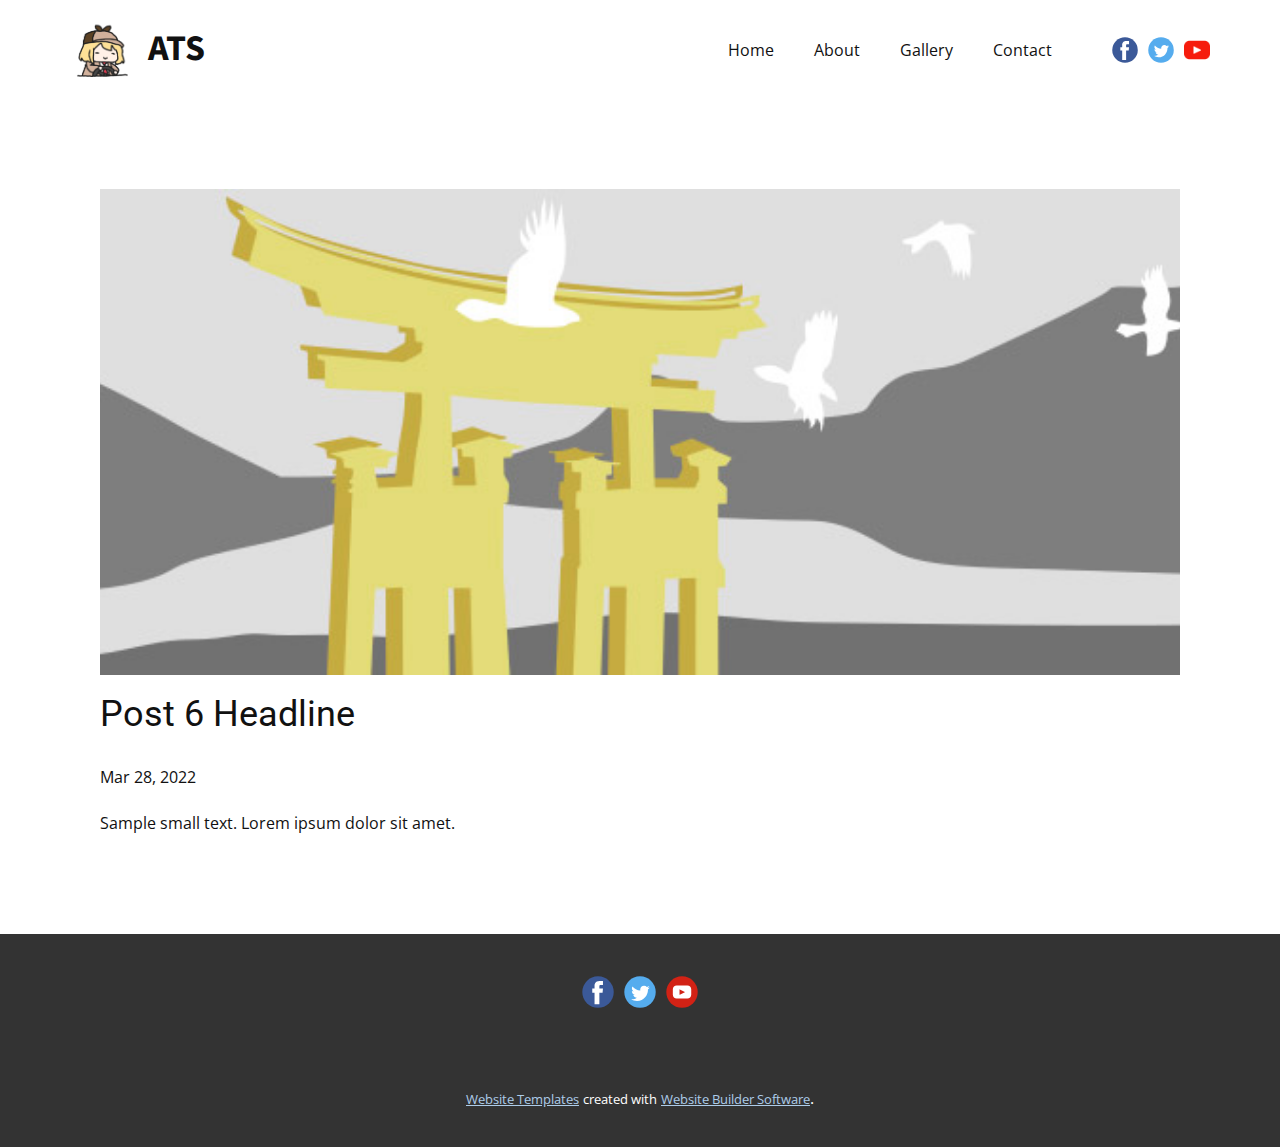
<file: blog/post-5.html>
<!doctype html>
<html style="font-size: 16px;"><head>
    <meta name="viewport" content="width=device-width, initial-scale=1.0">
    <meta charset="utf-8">
    <meta name="keywords" content="Post 1 Headline">
    <meta name="description" content="">
    <meta name="page_type" content="np-template-header-footer-from-plugin">
    <title>Post 6 Headline</title>
    <link rel="stylesheet" href="../nicepage.css" media="screen">
<link rel="stylesheet" href="../Post-Template.css" media="screen">
    <script class="u-script" type="text/javascript" src="../jquery.js" defer=""></script>
    <script class="u-script" type="text/javascript" src="../nicepage.js" defer=""></script>
    <meta name="generator" content="Nicepage 4.7.1, nicepage.com">
    <link id="u-theme-google-font" rel="stylesheet" href="https://fonts.googleapis.com/css?family=Roboto:100,100i,300,300i,400,400i,500,500i,700,700i,900,900i|Open+Sans:300,300i,400,400i,500,500i,600,600i,700,700i,800,800i">
    <link id="u-page-google-font" rel="stylesheet" href="https://fonts.googleapis.com/css?family=Source+Sans+Pro:200,200i,300,300i,400,400i,600,600i,700,700i,900,900i">
    
    
    <script type="application/ld+json">{
		"@context": "http://schema.org",
		"@type": "Organization",
		"name": "",
		"logo": "images/ame-walfie.gif",
		"sameAs": [
				"https://www.facebook.com/LordJefferson14",
				"twitter.com/hachi_snail",
				"https://www.youtube.com/channel/UCyl1z3jo3XHR1riLFKG5UAg",
				"https://www.facebook.com/LordJefferson14",
				"twitter.com/hachi_snail",
				"https://www.youtube.com/watch?v=dQw4w9WgXcQ"
		]
}</script>
    <meta name="theme-color" content="#478ac9">
    <meta name="twitter:site" content="@">
    <meta name="twitter:card" content="summary_large_image">
    <meta name="twitter:title" content="Post Template">
    <meta name="twitter:description" content="">
  </head>
  <body class="u-body u-xl-mode"><header class="u-align-center-sm u-align-center-xs u-clearfix u-header u-header" id="sec-d8ed"><div class="u-clearfix u-sheet u-sheet-1">
        <a href="https://nicepage.com" class="u-image u-logo u-image-1" data-image-width="498" data-image-height="491">
          <img src="../images/ame-walfie.gif" class="u-logo-image u-logo-image-1">
        </a>
        <h2 class="u-custom-font u-font-source-sans-pro u-text u-text-1">ATS</h2>
        <nav class="u-align-left u-menu u-menu-dropdown u-offcanvas u-menu-1">
          <div class="menu-collapse" style="font-size: 1rem;">
            <a class="u-button-style u-nav-link" href="#">
              <svg class="u-svg-link" preserveAspectRatio="xMidYMin slice" viewBox="0 0 302 302" style=""><use xmlns:xlink="http://www.w3.org/1999/xlink" xlink:href="#svg-8a8f"></use></svg>
              <svg xmlns="http://www.w3.org/2000/svg" xmlns:xlink="http://www.w3.org/1999/xlink" version="1.1" id="svg-8a8f" x="0px" y="0px" viewBox="0 0 302 302" style="enable-background:new 0 0 302 302;" xml:space="preserve" class="u-svg-content"><g><rect y="36" width="302" height="30"></rect><rect y="236" width="302" height="30"></rect><rect y="136" width="302" height="30"></rect>
</g><g></g><g></g><g></g><g></g><g></g><g></g><g></g><g></g><g></g><g></g><g></g><g></g><g></g><g></g><g></g></svg>
            </a>
          </div>
          <div class="u-custom-menu u-nav-container">
            <ul class="u-nav u-unstyled u-nav-1"><li class="u-nav-item"><a class="u-button-style u-nav-link u-text-active-palette-1-base u-text-hover-palette-2-base" href="../My-page.html#sec-45d0" data-page-id="65407578" style="padding: 10px 20px;">Home</a>
</li><li class="u-nav-item"><a class="u-button-style u-nav-link u-text-active-palette-1-base u-text-hover-palette-2-base" href="../My-page.html#sec-aab2" data-page-id="65407578" style="padding: 10px 20px;">About</a>
</li><li class="u-nav-item"><a class="u-button-style u-nav-link u-text-active-palette-1-base u-text-hover-palette-2-base" href="../My-page.html#sec-ce75" data-page-id="65407578" style="padding: 10px 20px;">Gallery</a>
</li><li class="u-nav-item"><a class="u-button-style u-nav-link u-text-active-palette-1-base u-text-hover-palette-2-base" href="../My-page.html#sec-a88e" data-page-id="65407578" style="padding: 10px 20px;">Contact</a>
</li></ul>
          </div>
          <div class="u-custom-menu u-nav-container-collapse">
            <div class="u-align-center u-black u-container-style u-inner-container-layout u-opacity u-opacity-95 u-sidenav">
              <div class="u-inner-container-layout u-sidenav-overflow">
                <div class="u-menu-close"></div>
                <ul class="u-align-center u-nav u-popupmenu-items u-unstyled u-nav-2"><li class="u-nav-item"><a class="u-button-style u-nav-link" href="../My-page.html#sec-45d0" data-page-id="65407578">Home</a>
</li><li class="u-nav-item"><a class="u-button-style u-nav-link" href="../My-page.html#sec-aab2" data-page-id="65407578">About</a>
</li><li class="u-nav-item"><a class="u-button-style u-nav-link" href="../My-page.html#sec-ce75" data-page-id="65407578">Gallery</a>
</li><li class="u-nav-item"><a class="u-button-style u-nav-link" href="../My-page.html#sec-a88e" data-page-id="65407578">Contact</a>
</li></ul>
              </div>
            </div>
            <div class="u-black u-menu-overlay u-opacity u-opacity-70"></div>
          </div>
        </nav>
        <div class="u-social-icons u-spacing-10 u-social-icons-1">
          <a class="u-social-url" title="facebook" target="_blank" href="https://www.facebook.com/LordJefferson14"><span class="u-icon u-social-facebook u-social-icon u-icon-1"><svg class="u-svg-link" preserveAspectRatio="xMidYMin slice" viewBox="0 0 112 112" style=""><use xmlns:xlink="http://www.w3.org/1999/xlink" xlink:href="#svg-cc92"></use></svg><svg class="u-svg-content" viewBox="0 0 112 112" x="0" y="0" id="svg-cc92"><circle fill="currentColor" cx="56.1" cy="56.1" r="55"></circle><path fill="#FFFFFF" d="M73.5,31.6h-9.1c-1.4,0-3.6,0.8-3.6,3.9v8.5h12.6L72,58.3H60.8v40.8H43.9V58.3h-8V43.9h8v-9.2
            c0-6.7,3.1-17,17-17h12.5v13.9H73.5z"></path></svg></span>
          </a>
          <a class="u-social-url" title="twitter" target="_blank" href="../twitter.com/hachi_snail"><span class="u-icon u-social-icon u-social-twitter u-icon-2"><svg class="u-svg-link" preserveAspectRatio="xMidYMin slice" viewBox="0 0 112 112" style=""><use xmlns:xlink="http://www.w3.org/1999/xlink" xlink:href="#svg-1f9d"></use></svg><svg class="u-svg-content" viewBox="0 0 112 112" x="0" y="0" id="svg-1f9d"><circle fill="currentColor" class="st0" cx="56.1" cy="56.1" r="55"></circle><path fill="#FFFFFF" d="M83.8,47.3c0,0.6,0,1.2,0,1.7c0,17.7-13.5,38.2-38.2,38.2C38,87.2,31,85,25,81.2c1,0.1,2.1,0.2,3.2,0.2
            c6.3,0,12.1-2.1,16.7-5.7c-5.9-0.1-10.8-4-12.5-9.3c0.8,0.2,1.7,0.2,2.5,0.2c1.2,0,2.4-0.2,3.5-0.5c-6.1-1.2-10.8-6.7-10.8-13.1
            c0-0.1,0-0.1,0-0.2c1.8,1,3.9,1.6,6.1,1.7c-3.6-2.4-6-6.5-6-11.2c0-2.5,0.7-4.8,1.8-6.7c6.6,8.1,16.5,13.5,27.6,14
            c-0.2-1-0.3-2-0.3-3.1c0-7.4,6-13.4,13.4-13.4c3.9,0,7.3,1.6,9.8,4.2c3.1-0.6,5.9-1.7,8.5-3.3c-1,3.1-3.1,5.8-5.9,7.4
            c2.7-0.3,5.3-1,7.7-2.1C88.7,43,86.4,45.4,83.8,47.3z"></path></svg></span>
          </a>
          <a class="u-social-url" title="Youtube" target="_blank" href="https://www.youtube.com/channel/UCyl1z3jo3XHR1riLFKG5UAg"><span class="u-file-icon u-icon u-social-icon u-social-instagram u-icon-3"><img src="../images/174883.png" alt=""></span>
          </a>
        </div>
      </div></header>
    <section class="u-align-center u-clearfix u-section-1" id="sec-a449">
      <div class="u-clearfix u-sheet u-valign-middle-md u-valign-middle-sm u-valign-middle-xs u-sheet-1"><!--post_details--><!--post_details_options_json--><!--{"source":""}--><!--/post_details_options_json--><!--blog_post-->
        <div class="u-container-style u-expanded-width u-post-details u-post-details-1">
          <div class="u-container-layout u-valign-middle u-container-layout-1"><!--blog_post_image-->
            <img alt="" class="u-blog-control u-expanded-width u-image u-image-default u-image-1" src="[data-uri]"><!--/blog_post_image--><!--blog_post_header-->
            <h2 class="u-blog-control u-text u-text-1">Post 6 Headline</h2><!--/blog_post_header--><!--blog_post_metadata-->
            <div class="u-blog-control u-metadata u-metadata-1"><!--blog_post_metadata_date-->
              <span class="u-meta-date u-meta-icon">Mar 28, 2022</span><!--/blog_post_metadata_date--><!--blog_post_metadata_category-->
              <!--/blog_post_metadata_category--><!--blog_post_metadata_comments-->
              <!--/blog_post_metadata_comments-->
            </div><!--/blog_post_metadata--><!--blog_post_content-->
            <div class="u-align-justify u-blog-control u-post-content u-text u-text-2 fr-view">
  Sample small text. Lorem ipsum dolor sit amet.
  </div><!--/blog_post_content-->
          </div>
        </div><!--/blog_post--><!--/post_details-->
      </div>
    </section>
    
    
    <footer class="u-clearfix u-footer u-grey-80" id="sec-b2d2"><div class="u-clearfix u-sheet u-sheet-1">
        <div class="u-align-left u-social-icons u-spacing-10 u-social-icons-1">
          <a class="u-social-url" title="facebook" target="_blank" href="https://www.facebook.com/LordJefferson14"><span class="u-icon u-social-facebook u-social-icon u-icon-1"><svg class="u-svg-link" preserveAspectRatio="xMidYMin slice" viewBox="0 0 112 112" style=""><use xmlns:xlink="http://www.w3.org/1999/xlink" xlink:href="#svg-2f1a"></use></svg><svg class="u-svg-content" viewBox="0 0 112 112" x="0" y="0" id="svg-2f1a"><circle fill="currentColor" cx="56.1" cy="56.1" r="55"></circle><path fill="#FFFFFF" d="M73.5,31.6h-9.1c-1.4,0-3.6,0.8-3.6,3.9v8.5h12.6L72,58.3H60.8v40.8H43.9V58.3h-8V43.9h8v-9.2
            c0-6.7,3.1-17,17-17h12.5v13.9H73.5z"></path></svg></span>
          </a>
          <a class="u-social-url" title="twitter" target="_blank" href="../twitter.com/hachi_snail"><span class="u-icon u-social-icon u-social-twitter u-icon-2"><svg class="u-svg-link" preserveAspectRatio="xMidYMin slice" viewBox="0 0 112 112" style=""><use xmlns:xlink="http://www.w3.org/1999/xlink" xlink:href="#svg-a6cf"></use></svg><svg class="u-svg-content" viewBox="0 0 112 112" x="0" y="0" id="svg-a6cf"><circle fill="currentColor" class="st0" cx="56.1" cy="56.1" r="55"></circle><path fill="#FFFFFF" d="M83.8,47.3c0,0.6,0,1.2,0,1.7c0,17.7-13.5,38.2-38.2,38.2C38,87.2,31,85,25,81.2c1,0.1,2.1,0.2,3.2,0.2
            c6.3,0,12.1-2.1,16.7-5.7c-5.9-0.1-10.8-4-12.5-9.3c0.8,0.2,1.7,0.2,2.5,0.2c1.2,0,2.4-0.2,3.5-0.5c-6.1-1.2-10.8-6.7-10.8-13.1
            c0-0.1,0-0.1,0-0.2c1.8,1,3.9,1.6,6.1,1.7c-3.6-2.4-6-6.5-6-11.2c0-2.5,0.7-4.8,1.8-6.7c6.6,8.1,16.5,13.5,27.6,14
            c-0.2-1-0.3-2-0.3-3.1c0-7.4,6-13.4,13.4-13.4c3.9,0,7.3,1.6,9.8,4.2c3.1-0.6,5.9-1.7,8.5-3.3c-1,3.1-3.1,5.8-5.9,7.4
            c2.7-0.3,5.3-1,7.7-2.1C88.7,43,86.4,45.4,83.8,47.3z"></path></svg></span>
          </a>
          <a class="u-social-url" target="_blank" data-type="YouTube" title="YouTube" href="https://www.youtube.com/watch?v=dQw4w9WgXcQ"><span class="u-icon u-social-icon u-social-youtube u-icon-3"><svg class="u-svg-link" preserveAspectRatio="xMidYMin slice" viewBox="0 0 112 112" style=""><use xmlns:xlink="http://www.w3.org/1999/xlink" xlink:href="#svg-99e6"></use></svg><svg class="u-svg-content" viewBox="0 0 112 112" x="0" y="0" id="svg-99e6"><circle fill="currentColor" cx="56.1" cy="56.1" r="55"></circle><path fill="#FFFFFF" d="M74.9,33.3H37.3c-7.4,0-13.4,6-13.4,13.4v18.8c0,7.4,6,13.4,13.4,13.4h37.6c7.4,0,13.4-6,13.4-13.4V46.7 C88.3,39.3,82.3,33.3,74.9,33.3L74.9,33.3z M65.9,57l-17.6,8.4c-0.5,0.2-1-0.1-1-0.6V47.5c0-0.5,0.6-0.9,1-0.6l17.6,8.9 C66.4,56,66.4,56.8,65.9,57L65.9,57z"></path></svg></span>
          </a>
        </div>
      </div></footer>
    <section class="u-backlink u-clearfix u-grey-80">
      <a class="u-link" href="https://nicepage.com/website-templates" target="_blank">
        <span>Website Templates</span>
      </a>
      <p class="u-text">
        <span>created with</span>
      </p>
      <a class="u-link" href="" target="_blank">
        <span>Website Builder Software</span>
      </a>. 
    </section>
  
</body></html>
</file>
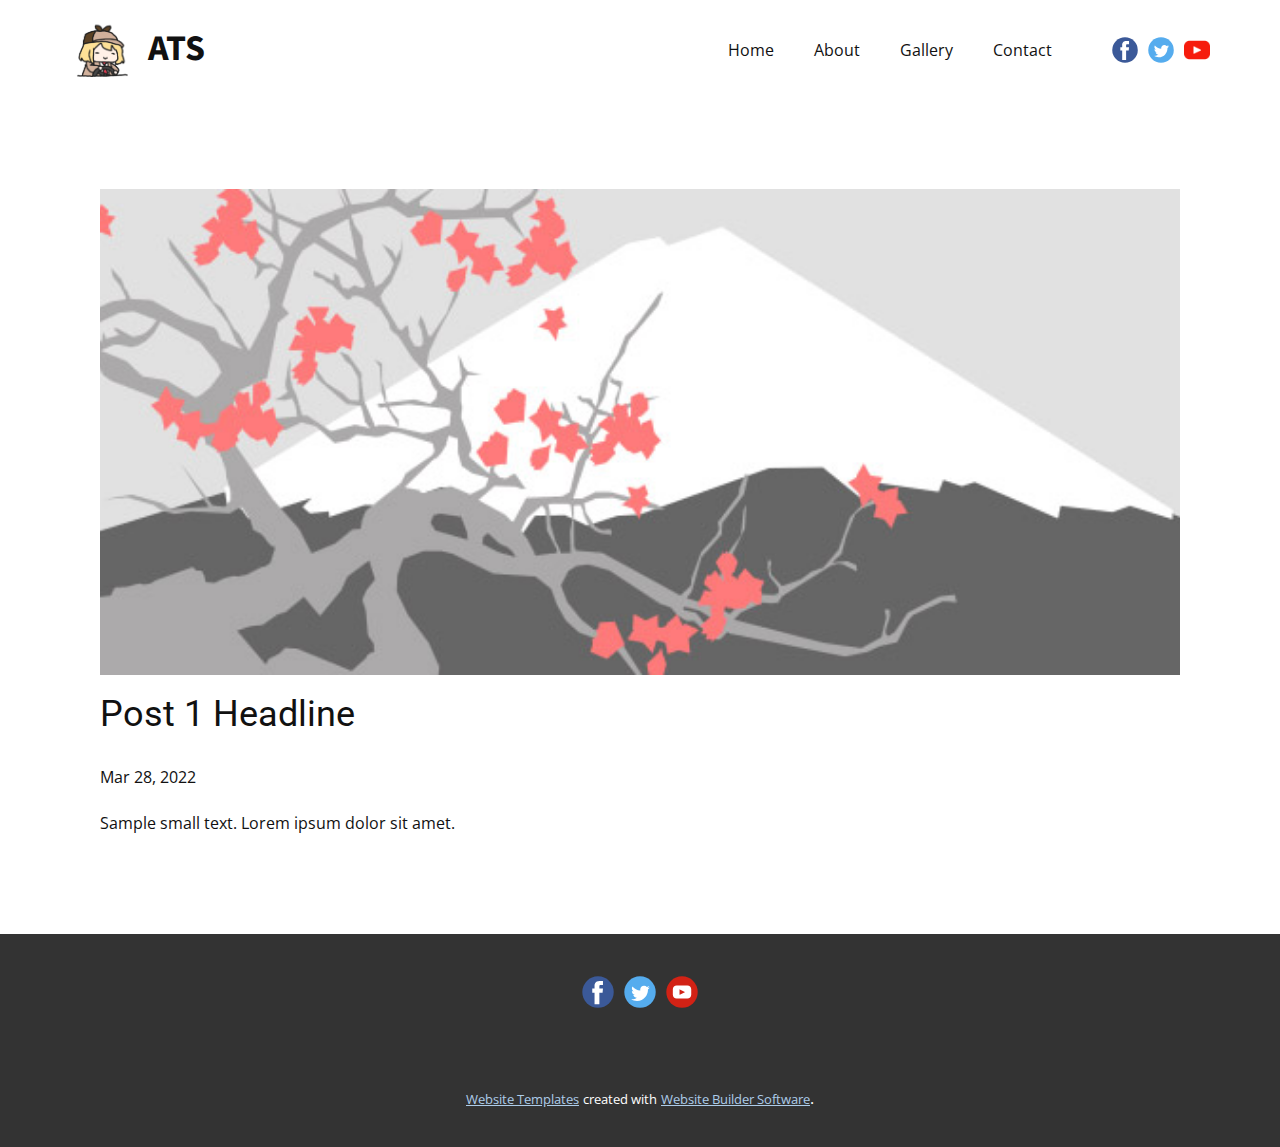
<file: blog/post.html>
<!doctype html>
<html style="font-size: 16px;"><head>
    <meta name="viewport" content="width=device-width, initial-scale=1.0">
    <meta charset="utf-8">
    <meta name="keywords" content="Post 1 Headline">
    <meta name="description" content="">
    <meta name="page_type" content="np-template-header-footer-from-plugin">
    <title>Post 1 Headline</title>
    <link rel="stylesheet" href="../nicepage.css" media="screen">
<link rel="stylesheet" href="../Post-Template.css" media="screen">
    <script class="u-script" type="text/javascript" src="../jquery.js" defer=""></script>
    <script class="u-script" type="text/javascript" src="../nicepage.js" defer=""></script>
    <meta name="generator" content="Nicepage 4.7.1, nicepage.com">
    <link id="u-theme-google-font" rel="stylesheet" href="https://fonts.googleapis.com/css?family=Roboto:100,100i,300,300i,400,400i,500,500i,700,700i,900,900i|Open+Sans:300,300i,400,400i,500,500i,600,600i,700,700i,800,800i">
    <link id="u-page-google-font" rel="stylesheet" href="https://fonts.googleapis.com/css?family=Source+Sans+Pro:200,200i,300,300i,400,400i,600,600i,700,700i,900,900i">
    
    
    <script type="application/ld+json">{
		"@context": "http://schema.org",
		"@type": "Organization",
		"name": "",
		"logo": "images/ame-walfie.gif",
		"sameAs": [
				"https://www.facebook.com/LordJefferson14",
				"twitter.com/hachi_snail",
				"https://www.youtube.com/channel/UCyl1z3jo3XHR1riLFKG5UAg",
				"https://www.facebook.com/LordJefferson14",
				"twitter.com/hachi_snail",
				"https://www.youtube.com/watch?v=dQw4w9WgXcQ"
		]
}</script>
    <meta name="theme-color" content="#478ac9">
    <meta name="twitter:site" content="@">
    <meta name="twitter:card" content="summary_large_image">
    <meta name="twitter:title" content="Post Template">
    <meta name="twitter:description" content="">
  </head>
  <body class="u-body u-xl-mode"><header class="u-align-center-sm u-align-center-xs u-clearfix u-header u-header" id="sec-d8ed"><div class="u-clearfix u-sheet u-sheet-1">
        <a href="https://nicepage.com" class="u-image u-logo u-image-1" data-image-width="498" data-image-height="491">
          <img src="../images/ame-walfie.gif" class="u-logo-image u-logo-image-1">
        </a>
        <h2 class="u-custom-font u-font-source-sans-pro u-text u-text-1">ATS</h2>
        <nav class="u-align-left u-menu u-menu-dropdown u-offcanvas u-menu-1">
          <div class="menu-collapse" style="font-size: 1rem;">
            <a class="u-button-style u-nav-link" href="#">
              <svg class="u-svg-link" preserveAspectRatio="xMidYMin slice" viewBox="0 0 302 302" style=""><use xmlns:xlink="http://www.w3.org/1999/xlink" xlink:href="#svg-8a8f"></use></svg>
              <svg xmlns="http://www.w3.org/2000/svg" xmlns:xlink="http://www.w3.org/1999/xlink" version="1.1" id="svg-8a8f" x="0px" y="0px" viewBox="0 0 302 302" style="enable-background:new 0 0 302 302;" xml:space="preserve" class="u-svg-content"><g><rect y="36" width="302" height="30"></rect><rect y="236" width="302" height="30"></rect><rect y="136" width="302" height="30"></rect>
</g><g></g><g></g><g></g><g></g><g></g><g></g><g></g><g></g><g></g><g></g><g></g><g></g><g></g><g></g><g></g></svg>
            </a>
          </div>
          <div class="u-custom-menu u-nav-container">
            <ul class="u-nav u-unstyled u-nav-1"><li class="u-nav-item"><a class="u-button-style u-nav-link u-text-active-palette-1-base u-text-hover-palette-2-base" href="../My-page.html#sec-45d0" data-page-id="65407578" style="padding: 10px 20px;">Home</a>
</li><li class="u-nav-item"><a class="u-button-style u-nav-link u-text-active-palette-1-base u-text-hover-palette-2-base" href="../My-page.html#sec-aab2" data-page-id="65407578" style="padding: 10px 20px;">About</a>
</li><li class="u-nav-item"><a class="u-button-style u-nav-link u-text-active-palette-1-base u-text-hover-palette-2-base" href="../My-page.html#sec-ce75" data-page-id="65407578" style="padding: 10px 20px;">Gallery</a>
</li><li class="u-nav-item"><a class="u-button-style u-nav-link u-text-active-palette-1-base u-text-hover-palette-2-base" href="../My-page.html#sec-a88e" data-page-id="65407578" style="padding: 10px 20px;">Contact</a>
</li></ul>
          </div>
          <div class="u-custom-menu u-nav-container-collapse">
            <div class="u-align-center u-black u-container-style u-inner-container-layout u-opacity u-opacity-95 u-sidenav">
              <div class="u-inner-container-layout u-sidenav-overflow">
                <div class="u-menu-close"></div>
                <ul class="u-align-center u-nav u-popupmenu-items u-unstyled u-nav-2"><li class="u-nav-item"><a class="u-button-style u-nav-link" href="../My-page.html#sec-45d0" data-page-id="65407578">Home</a>
</li><li class="u-nav-item"><a class="u-button-style u-nav-link" href="../My-page.html#sec-aab2" data-page-id="65407578">About</a>
</li><li class="u-nav-item"><a class="u-button-style u-nav-link" href="../My-page.html#sec-ce75" data-page-id="65407578">Gallery</a>
</li><li class="u-nav-item"><a class="u-button-style u-nav-link" href="../My-page.html#sec-a88e" data-page-id="65407578">Contact</a>
</li></ul>
              </div>
            </div>
            <div class="u-black u-menu-overlay u-opacity u-opacity-70"></div>
          </div>
        </nav>
        <div class="u-social-icons u-spacing-10 u-social-icons-1">
          <a class="u-social-url" title="facebook" target="_blank" href="https://www.facebook.com/LordJefferson14"><span class="u-icon u-social-facebook u-social-icon u-icon-1"><svg class="u-svg-link" preserveAspectRatio="xMidYMin slice" viewBox="0 0 112 112" style=""><use xmlns:xlink="http://www.w3.org/1999/xlink" xlink:href="#svg-cc92"></use></svg><svg class="u-svg-content" viewBox="0 0 112 112" x="0" y="0" id="svg-cc92"><circle fill="currentColor" cx="56.1" cy="56.1" r="55"></circle><path fill="#FFFFFF" d="M73.5,31.6h-9.1c-1.4,0-3.6,0.8-3.6,3.9v8.5h12.6L72,58.3H60.8v40.8H43.9V58.3h-8V43.9h8v-9.2
            c0-6.7,3.1-17,17-17h12.5v13.9H73.5z"></path></svg></span>
          </a>
          <a class="u-social-url" title="twitter" target="_blank" href="../twitter.com/hachi_snail"><span class="u-icon u-social-icon u-social-twitter u-icon-2"><svg class="u-svg-link" preserveAspectRatio="xMidYMin slice" viewBox="0 0 112 112" style=""><use xmlns:xlink="http://www.w3.org/1999/xlink" xlink:href="#svg-1f9d"></use></svg><svg class="u-svg-content" viewBox="0 0 112 112" x="0" y="0" id="svg-1f9d"><circle fill="currentColor" class="st0" cx="56.1" cy="56.1" r="55"></circle><path fill="#FFFFFF" d="M83.8,47.3c0,0.6,0,1.2,0,1.7c0,17.7-13.5,38.2-38.2,38.2C38,87.2,31,85,25,81.2c1,0.1,2.1,0.2,3.2,0.2
            c6.3,0,12.1-2.1,16.7-5.7c-5.9-0.1-10.8-4-12.5-9.3c0.8,0.2,1.7,0.2,2.5,0.2c1.2,0,2.4-0.2,3.5-0.5c-6.1-1.2-10.8-6.7-10.8-13.1
            c0-0.1,0-0.1,0-0.2c1.8,1,3.9,1.6,6.1,1.7c-3.6-2.4-6-6.5-6-11.2c0-2.5,0.7-4.8,1.8-6.7c6.6,8.1,16.5,13.5,27.6,14
            c-0.2-1-0.3-2-0.3-3.1c0-7.4,6-13.4,13.4-13.4c3.9,0,7.3,1.6,9.8,4.2c3.1-0.6,5.9-1.7,8.5-3.3c-1,3.1-3.1,5.8-5.9,7.4
            c2.7-0.3,5.3-1,7.7-2.1C88.7,43,86.4,45.4,83.8,47.3z"></path></svg></span>
          </a>
          <a class="u-social-url" title="Youtube" target="_blank" href="https://www.youtube.com/channel/UCyl1z3jo3XHR1riLFKG5UAg"><span class="u-file-icon u-icon u-social-icon u-social-instagram u-icon-3"><img src="../images/174883.png" alt=""></span>
          </a>
        </div>
      </div></header>
    <section class="u-align-center u-clearfix u-section-1" id="sec-a449">
      <div class="u-clearfix u-sheet u-valign-middle-md u-valign-middle-sm u-valign-middle-xs u-sheet-1"><!--post_details--><!--post_details_options_json--><!--{"source":""}--><!--/post_details_options_json--><!--blog_post-->
        <div class="u-container-style u-expanded-width u-post-details u-post-details-1">
          <div class="u-container-layout u-valign-middle u-container-layout-1"><!--blog_post_image-->
            <img alt="" class="u-blog-control u-expanded-width u-image u-image-default u-image-1" src="[data-uri]"><!--/blog_post_image--><!--blog_post_header-->
            <h2 class="u-blog-control u-text u-text-1">Post 1 Headline</h2><!--/blog_post_header--><!--blog_post_metadata-->
            <div class="u-blog-control u-metadata u-metadata-1"><!--blog_post_metadata_date-->
              <span class="u-meta-date u-meta-icon">Mar 28, 2022</span><!--/blog_post_metadata_date--><!--blog_post_metadata_category-->
              <!--/blog_post_metadata_category--><!--blog_post_metadata_comments-->
              <!--/blog_post_metadata_comments-->
            </div><!--/blog_post_metadata--><!--blog_post_content-->
            <div class="u-align-justify u-blog-control u-post-content u-text u-text-2 fr-view">
  Sample small text. Lorem ipsum dolor sit amet.
  </div><!--/blog_post_content-->
          </div>
        </div><!--/blog_post--><!--/post_details-->
      </div>
    </section>
    
    
    <footer class="u-clearfix u-footer u-grey-80" id="sec-b2d2"><div class="u-clearfix u-sheet u-sheet-1">
        <div class="u-align-left u-social-icons u-spacing-10 u-social-icons-1">
          <a class="u-social-url" title="facebook" target="_blank" href="https://www.facebook.com/LordJefferson14"><span class="u-icon u-social-facebook u-social-icon u-icon-1"><svg class="u-svg-link" preserveAspectRatio="xMidYMin slice" viewBox="0 0 112 112" style=""><use xmlns:xlink="http://www.w3.org/1999/xlink" xlink:href="#svg-2f1a"></use></svg><svg class="u-svg-content" viewBox="0 0 112 112" x="0" y="0" id="svg-2f1a"><circle fill="currentColor" cx="56.1" cy="56.1" r="55"></circle><path fill="#FFFFFF" d="M73.5,31.6h-9.1c-1.4,0-3.6,0.8-3.6,3.9v8.5h12.6L72,58.3H60.8v40.8H43.9V58.3h-8V43.9h8v-9.2
            c0-6.7,3.1-17,17-17h12.5v13.9H73.5z"></path></svg></span>
          </a>
          <a class="u-social-url" title="twitter" target="_blank" href="../twitter.com/hachi_snail"><span class="u-icon u-social-icon u-social-twitter u-icon-2"><svg class="u-svg-link" preserveAspectRatio="xMidYMin slice" viewBox="0 0 112 112" style=""><use xmlns:xlink="http://www.w3.org/1999/xlink" xlink:href="#svg-a6cf"></use></svg><svg class="u-svg-content" viewBox="0 0 112 112" x="0" y="0" id="svg-a6cf"><circle fill="currentColor" class="st0" cx="56.1" cy="56.1" r="55"></circle><path fill="#FFFFFF" d="M83.8,47.3c0,0.6,0,1.2,0,1.7c0,17.7-13.5,38.2-38.2,38.2C38,87.2,31,85,25,81.2c1,0.1,2.1,0.2,3.2,0.2
            c6.3,0,12.1-2.1,16.7-5.7c-5.9-0.1-10.8-4-12.5-9.3c0.8,0.2,1.7,0.2,2.5,0.2c1.2,0,2.4-0.2,3.5-0.5c-6.1-1.2-10.8-6.7-10.8-13.1
            c0-0.1,0-0.1,0-0.2c1.8,1,3.9,1.6,6.1,1.7c-3.6-2.4-6-6.5-6-11.2c0-2.5,0.7-4.8,1.8-6.7c6.6,8.1,16.5,13.5,27.6,14
            c-0.2-1-0.3-2-0.3-3.1c0-7.4,6-13.4,13.4-13.4c3.9,0,7.3,1.6,9.8,4.2c3.1-0.6,5.9-1.7,8.5-3.3c-1,3.1-3.1,5.8-5.9,7.4
            c2.7-0.3,5.3-1,7.7-2.1C88.7,43,86.4,45.4,83.8,47.3z"></path></svg></span>
          </a>
          <a class="u-social-url" target="_blank" data-type="YouTube" title="YouTube" href="https://www.youtube.com/watch?v=dQw4w9WgXcQ"><span class="u-icon u-social-icon u-social-youtube u-icon-3"><svg class="u-svg-link" preserveAspectRatio="xMidYMin slice" viewBox="0 0 112 112" style=""><use xmlns:xlink="http://www.w3.org/1999/xlink" xlink:href="#svg-99e6"></use></svg><svg class="u-svg-content" viewBox="0 0 112 112" x="0" y="0" id="svg-99e6"><circle fill="currentColor" cx="56.1" cy="56.1" r="55"></circle><path fill="#FFFFFF" d="M74.9,33.3H37.3c-7.4,0-13.4,6-13.4,13.4v18.8c0,7.4,6,13.4,13.4,13.4h37.6c7.4,0,13.4-6,13.4-13.4V46.7 C88.3,39.3,82.3,33.3,74.9,33.3L74.9,33.3z M65.9,57l-17.6,8.4c-0.5,0.2-1-0.1-1-0.6V47.5c0-0.5,0.6-0.9,1-0.6l17.6,8.9 C66.4,56,66.4,56.8,65.9,57L65.9,57z"></path></svg></span>
          </a>
        </div>
      </div></footer>
    <section class="u-backlink u-clearfix u-grey-80">
      <a class="u-link" href="https://nicepage.com/website-templates" target="_blank">
        <span>Website Templates</span>
      </a>
      <p class="u-text">
        <span>created with</span>
      </p>
      <a class="u-link" href="" target="_blank">
        <span>Website Builder Software</span>
      </a>. 
    </section>
  
</body></html>
</file>
